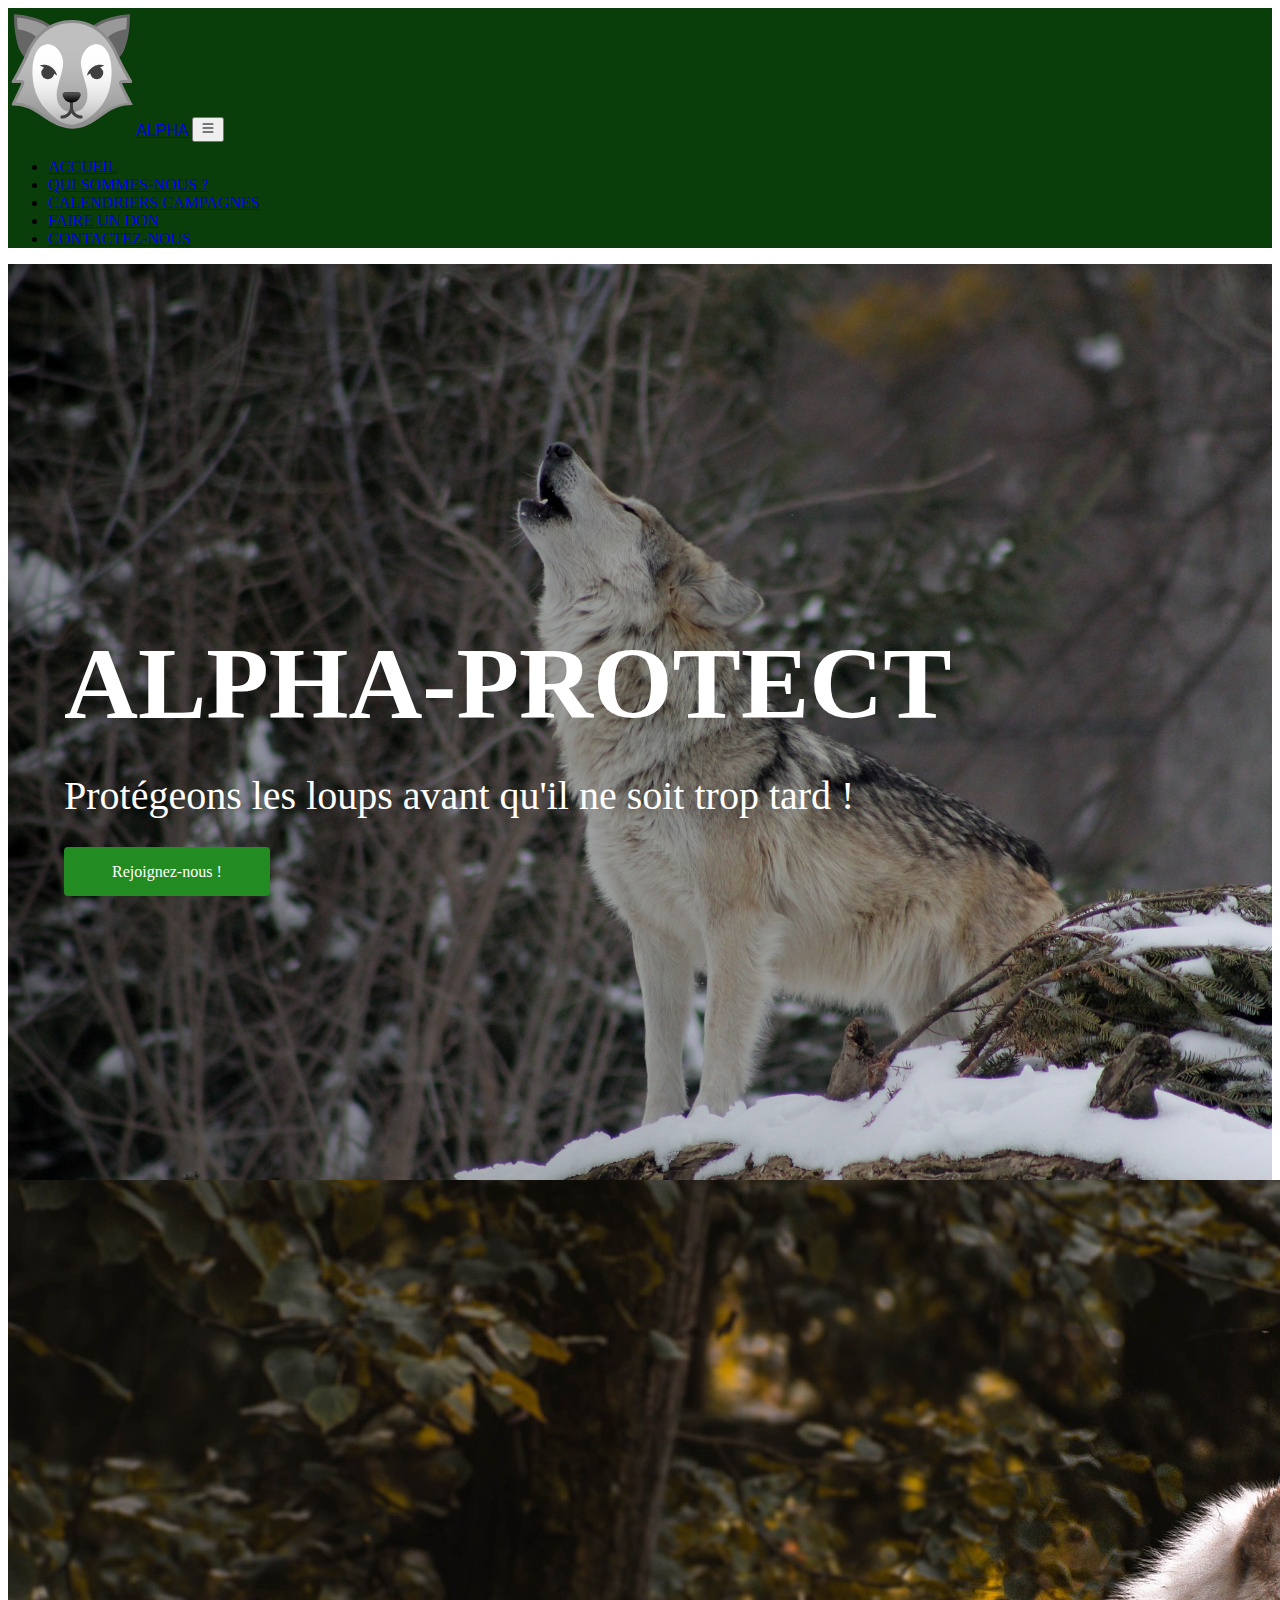
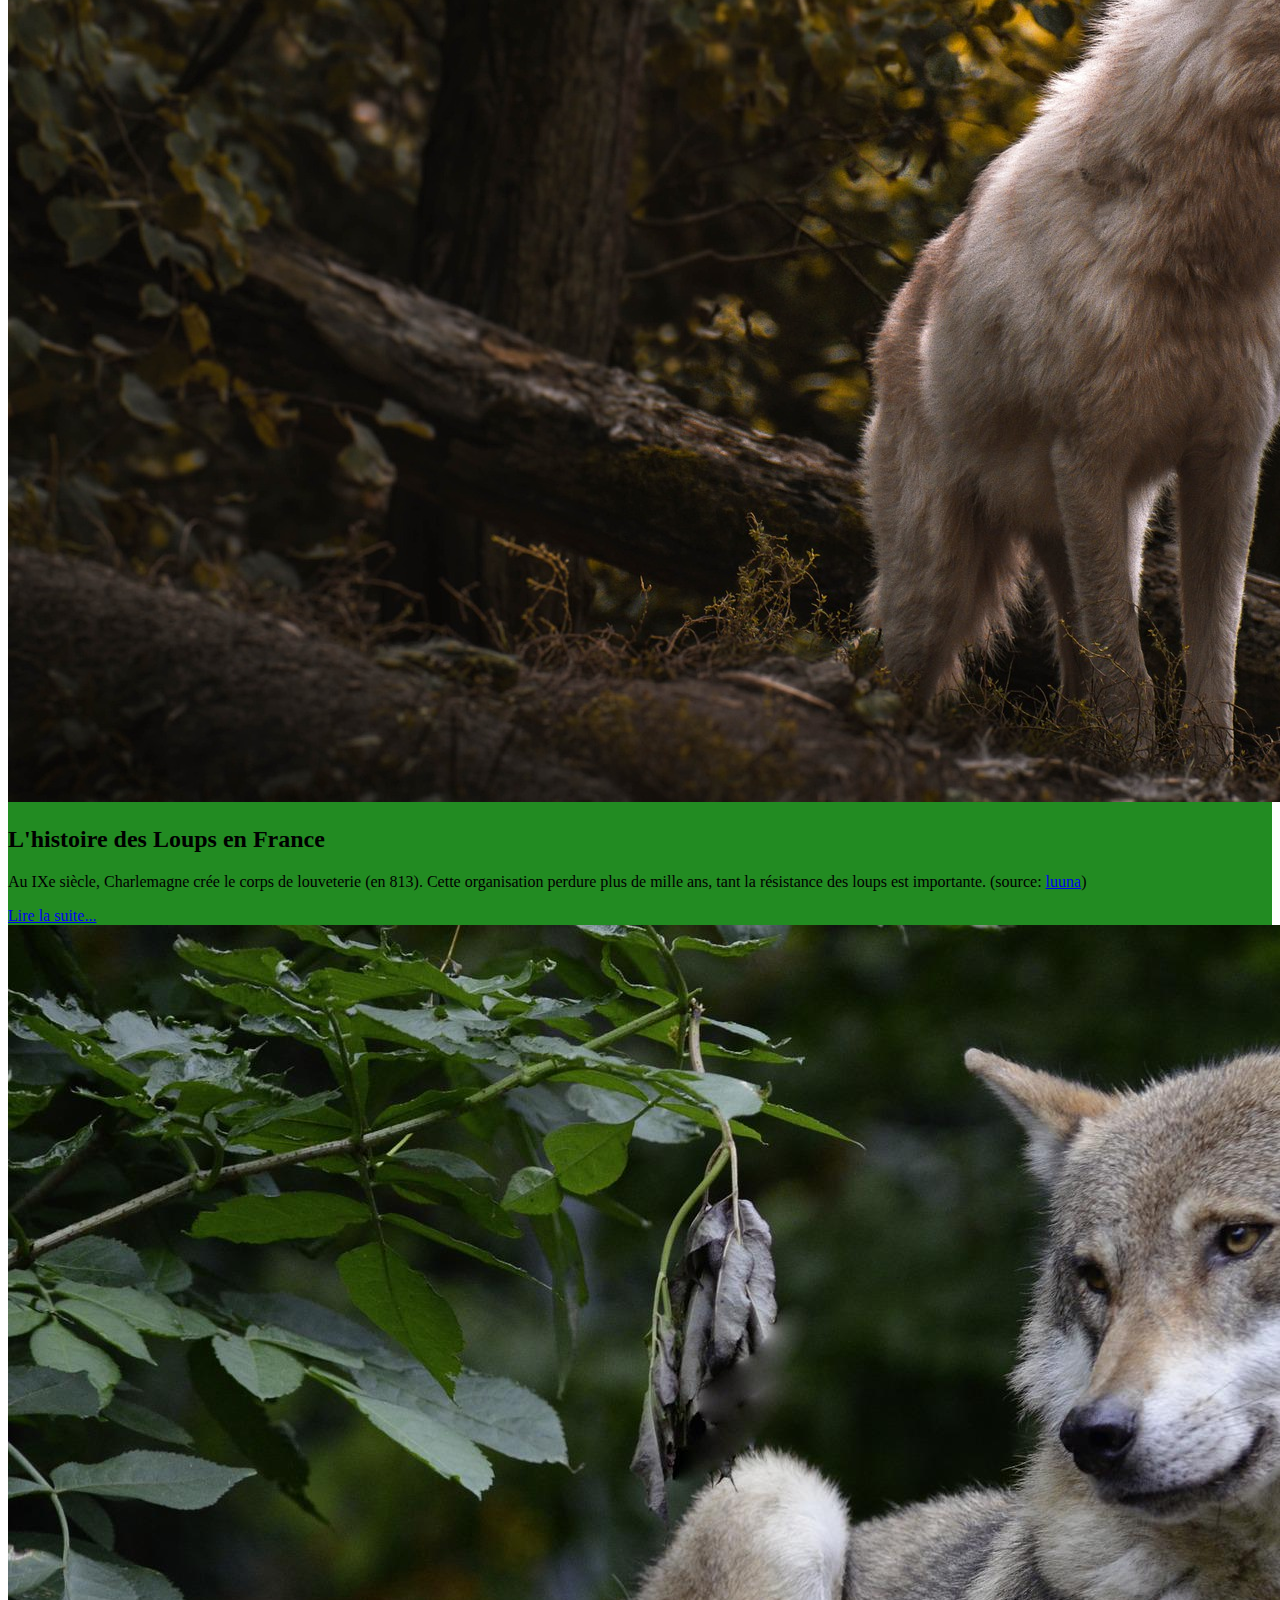
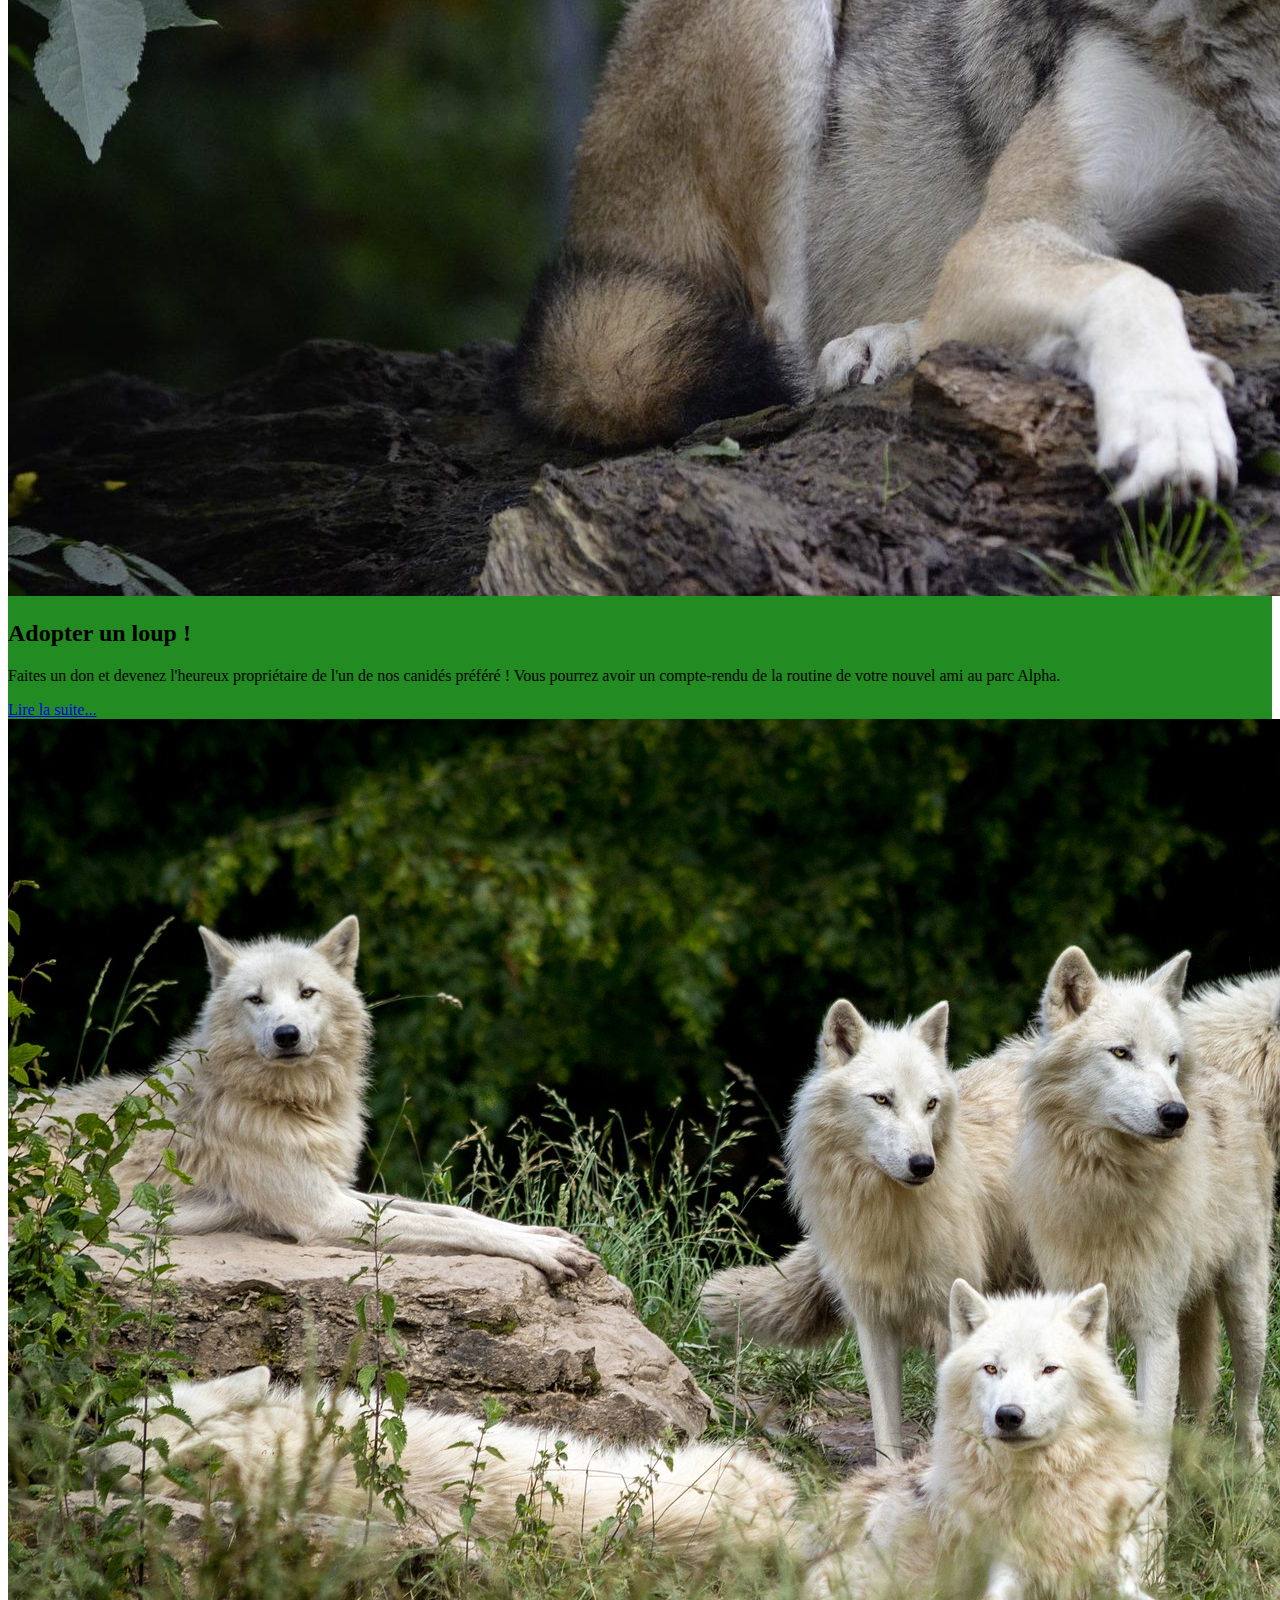
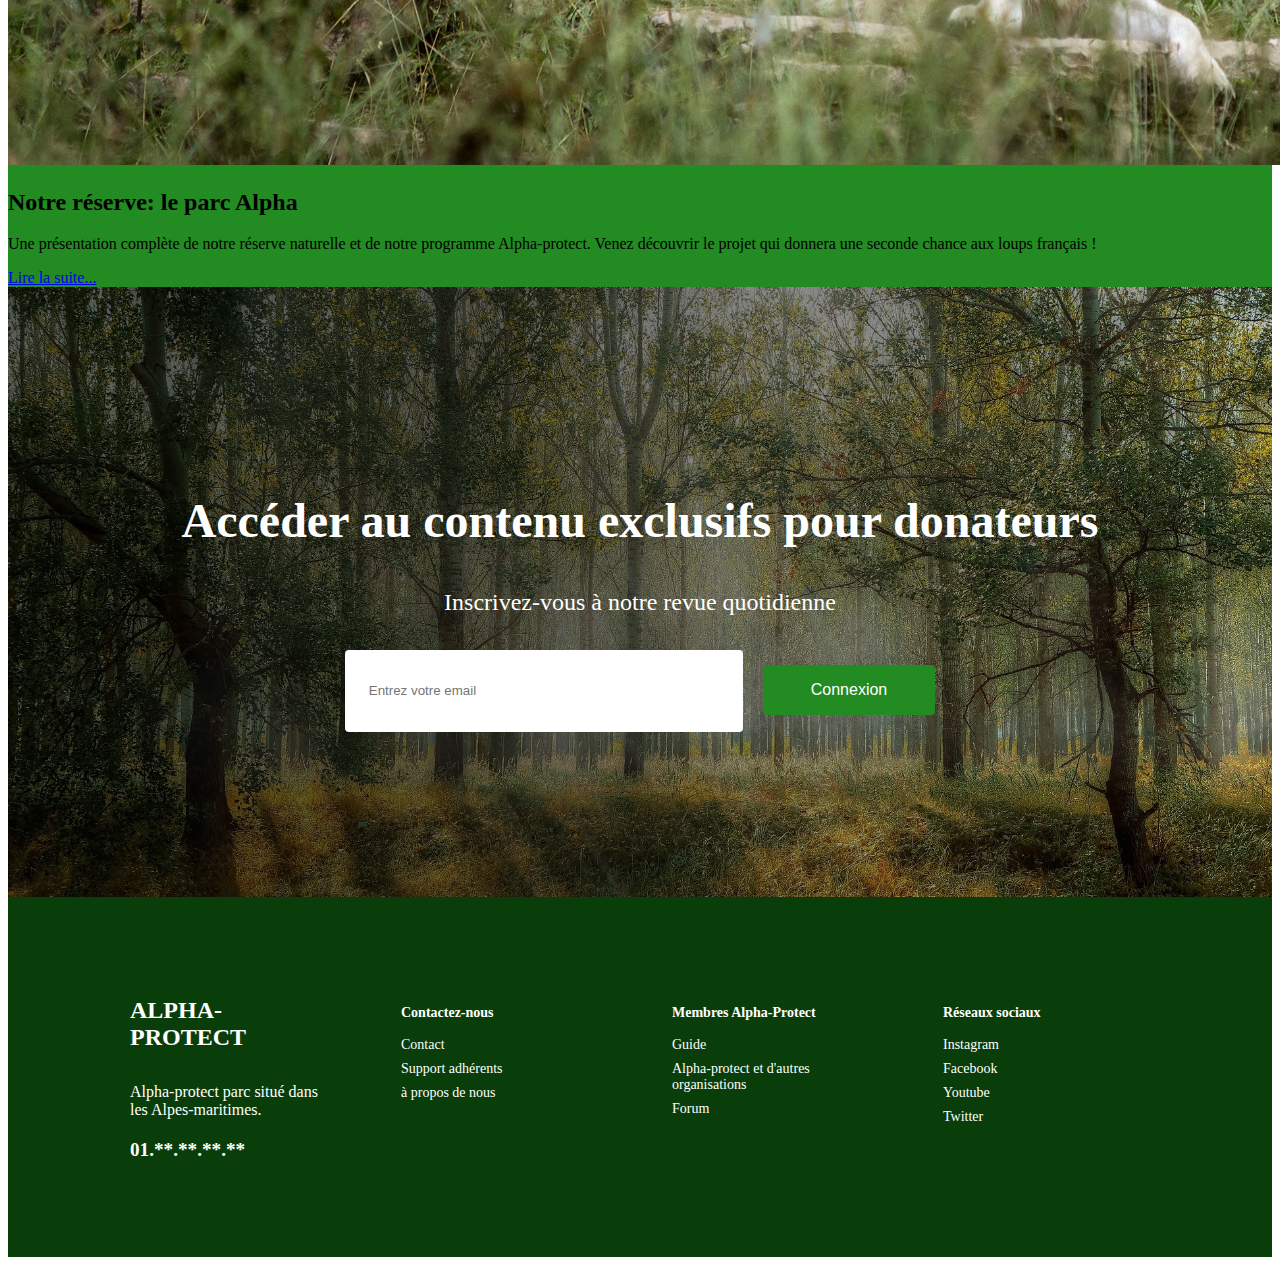
<file: index.html>
<!DOCTYPE html>
<html lang="en">
<head>
    <meta charset="UTF-8">
    <meta name="viewport" content="width=device-width, initial-scale=1.0">
    <meta type="description" content="Un site d'association fictive nommé alpha-protect sur la protection des loup.">
    <title>alpha-Protect</title>
    <link href="https://cdn.jsdelivr.net/npm/bootstrap@5.2.1/dist/css/bootstrap.min.css" rel="stylesheet" integrity="sha384-iYQeCzEYFbKjA/T2uDLTpkwGzCiq6soy8tYaI1GyVh/UjpbCx/TYkiZhlZB6+fzT" crossorigin="anonymous">
    <link href="style.css" rel="stylesheet" type="text/css"/>
</head>
<body>
    <!--Navbar Section-->
      <nav class="navbar navbar-dark navbar-expand-lg" style="background-color: #093d09;">
          <div class="container-fluid">
              <a href="#" class="navbar-brand fw-bold" style="font-family: Arial, Helvetica, sans-serif;"><svg width="128" height="128" style="enable-background:new 0 0 128 128;" xmlns="http://www.w3.org/2000/svg" xmlns:xlink="http://www.w3.org/1999/xlink">
                  <g id="Layer_2">
                    <path d="M38.26,16.81C38.26,16.81,38.26,16.87,38.26,16.81" style="fill:#E59242;"/>
                    <g>
                      <g>
                        <path d="M41.85,54.44c-9.86,0-22.55-1.73-27.07-9.99C7.92,31.94,7.54,13.32,7.59,7.87 c6.54,0.57,31.85,3.58,38.72,16.11c6.78,12.38,7.16,25.71,7.11,29.72C51.38,53.96,46.99,54.44,41.85,54.44z" style="fill:#999999;"/>
                        <path d="M9.09,9.51c3.16,0.33,8.36,1.03,13.92,2.42c7.93,1.99,18.19,5.82,21.98,12.76 c5.99,10.94,6.85,22.71,6.92,27.68c-2.27,0.26-5.91,0.58-10.06,0.58c-18.02,0-23.87-5.77-25.76-9.21 C9.98,32.58,9.15,16.29,9.09,9.51 M6.12,6.25c0,0-1.02,23.66,7.34,38.93c4.88,8.91,18.17,10.77,28.39,10.77 c7.29,0,13.02-0.94,13.02-0.94s1.11-16.48-7.25-31.75S6.12,6.25,6.12,6.25L6.12,6.25z" style="fill:#666666;"/>
                      </g>
                      <path d="M30.4,31.62c4.42,8.27-1.4,19.55-1.4,19.55s-13-2.12-17.43-10.39S9.41,21.23,9.41,21.23 S25.98,23.35,30.4,31.62z" style="fill:#666666;"/>
                      <g>
                        <path d="M86.15,54.44c-5.14,0-9.52-0.48-11.56-0.75c-0.05-4.02,0.34-17.37,7.11-29.72 c6.87-12.54,32.18-15.54,38.72-16.11c0.04,5.45-0.34,24.09-7.19,36.59C108.7,52.71,96,54.44,86.15,54.44 C86.15,54.44,86.15,54.44,86.15,54.44z" style="fill:#999999;"/>
                        <path d="M118.91,9.51c-0.06,6.77-0.88,23.04-7.01,34.22c-1.88,3.44-7.73,9.21-25.76,9.21 c-4.14,0-7.78-0.32-10.06-0.58c0.07-4.97,0.93-16.74,6.92-27.67c3.79-6.92,14-10.74,21.89-12.73 C110.48,10.55,115.73,9.85,118.91,9.51 M121.88,6.25c0,0-33.14,1.73-41.5,17C72.02,38.52,73.13,55,73.13,55s5.73,0.94,13.02,0.94 c10.22,0,23.51-1.85,28.39-10.77C122.9,29.91,121.88,6.25,121.88,6.25L121.88,6.25z" style="fill:#666666;"/>
                      </g>
                      <path d="M97.54,32.57c-4.28,9.02,1.36,21.34,1.36,21.34s12.58-2.32,16.86-11.34s2.09-21.34,2.09-21.34 S101.83,23.55,97.54,32.57z" style="fill:#666666;"/>
                    </g>
                    <g>
                      <linearGradient id="SVGID_1_" gradientUnits="userSpaceOnUse" x1="63.9106" x2="63.9106" y1="119.1221" y2="13.4531">
                        <stop offset="0.0404" style="stop-color:#8F8F8F"/>
                        <stop offset="0.0825" style="stop-color:#949494"/>
                        <stop offset="0.3249" style="stop-color:#ACACAC"/>
                        <stop offset="0.5504" style="stop-color:#BABABA"/>
                        <stop offset="0.7408" style="stop-color:#BFBFBF"/>
                      </linearGradient>
                      <path d="M64.02,119.12c-12.59-0.15-23.82-8.02-32.02-13.76l-1.31-0.92 C22.88,99,14.06,96.07,5.15,95.94c9.83-19.88,9.78-20.85,9.74-21.41c-0.05-0.79-0.71-1.53-1.5-1.53H5.31L10,64.86 c3.38-5.95,6.57-12.38,10.36-20.99c8.51-19.35,24.34-30.42,43.43-30.42l0.61,0.02c18.66,0.23,34.16,11.06,42.53,29.71 c3.8,8.47,6.95,14.68,10.21,20.43l5.4,9.39h-8.5c-0.79,0-1.44,0.74-1.5,1.52c-0.04,0.55-0.09,1.3,10.13,21.36 c-9.05,0.22-17.99,3.28-25.95,8.82c-0.87,0.61-1.77,1.26-2.69,1.92c-7.82,5.57-17.55,12.5-29.63,12.5L64.02,119.12z" style="fill:url(#SVGID_1_);"/>
                      <path d="M63.78,14.99c0.2,0,0.39,0,0.59,0c18.05,0.22,33.06,10.72,41.18,28.81 c3.82,8.5,6.99,15,10.28,20.8l4.13,7.4h-5.93c-1.57,0-2.88,1.1-2.99,2.67c-0.07,1.02-0.12,1.55,9.24,19.96 c-8.53,0.65-16.91,3.68-24.42,8.91c-0.88,0.61-1.78,1.24-2.7,1.89c-7.65,5.44-17.16,12.21-28.76,12.21l-0.37-0.01 c-12.13-0.15-23.14-7.86-31.18-13.49l-1.31-0.92c-7.37-5.14-15.62-8.11-24.02-8.68c8.99-18.23,8.94-18.85,8.87-19.86 C16.27,73.1,14.97,72,13.39,72H7.88l3.42-6.15c3.4-6,6.62-12.6,10.42-21.25C29.99,25.82,45.32,14.99,63.78,14.99 M63.78,11.99 c-21.65,0-37.05,13.71-44.8,31.35c-3.13,7.12-6.45,14.16-10.29,20.92L3.69,73.2C3.26,73.95,3.79,75,4.64,75h8.75 c0.06,1-7.12,15.9-9.61,20.93C3.41,96.68,4,97.49,5,97.49v-0.03c9,0,17.58,3.01,25.06,8.23c8.34,5.81,20.3,14.77,34.06,14.94 c0.14,0,0.21,0,0.35,0c13.99,0,24.67-8.98,33.15-14.88c7.74-5.39,16.77-8.75,26.15-8.75h-0.01c0.62,0,1.02-0.33,0.73-0.89 C122.14,91.5,113.98,76,114.04,75h8.78c1.02,0,1.66-1.24,1.15-2.14l-5.52-9.8c-3.75-6.61-7.03-13.51-10.15-20.46 C100.62,25.5,85.63,12.26,64.41,12C64.2,12,63.99,11.99,63.78,11.99L63.78,11.99z" style="fill:#8E8E8E;"/>
                    </g>
                    <linearGradient id="SVGID_2_" gradientUnits="userSpaceOnUse" x1="64" x2="64" y1="36.2417" y2="116.7119">
                      <stop offset="3.518301e-03" style="stop-color:#FFFFFF"/>
                      <stop offset="0.2881" style="stop-color:#FCFCFC"/>
                      <stop offset="0.4902" style="stop-color:#F3F3F3"/>
                      <stop offset="0.6668" style="stop-color:#E3E3E3"/>
                      <stop offset="0.8278" style="stop-color:#CDCDCD"/>
                      <stop offset="0.9698" style="stop-color:#B3B3B3"/>
                    </linearGradient>
                    <path d="M103.53,61.72c-0.3-8.06-2.3-19.68-9.66-23.9C83.3,31.77,72.8,44.25,72.93,54.92 c0.16,13.96,12.58,30.69,2.93,43.84c-2.77,3.78-6.85,5.51-11.85,5.43c-5,0.08-8.76-1.65-11.54-5.43 c-9.65-13.15,2.51-29.88,2.68-43.84c0.13-10.67-10.43-23.15-20.99-17.09c-7.37,4.22-9.38,15.84-9.69,23.9 c-0.55,14.78,3.92,29.55,13.85,40.12C46.65,110.71,54,116.51,64,116.71c8-0.2,17.68-6,26.02-14.87 C99.95,91.27,104.09,76.5,103.53,61.72z" style="fill:url(#SVGID_2_);"/>
                    <path d="M73.19,107.6c-4.44,0-8.19-3.79-8.19-8.27V92c0-0.83-0.67-1.5-1.5-1.5S62,91.17,62,92v7.33 c0,4.48-3.75,8.27-8.19,8.27c-0.83,0-1.5,0.67-1.5,1.5s0.67,1.5,1.5,1.5c4.14,0,7.76-2.28,9.69-5.66c1.94,3.38,5.55,5.66,9.69,5.66 c0.83,0,1.5-0.67,1.5-1.5S74.02,107.6,73.19,107.6z" style="fill:#404040;"/>
                    <linearGradient id="SVGID_3_" gradientUnits="userSpaceOnUse" x1="63.6875" x2="63.6875" y1="84.3317" y2="94.4261">
                      <stop offset="0.1628" style="stop-color:#4D4D4D"/>
                      <stop offset="0.3672" style="stop-color:#373737"/>
                      <stop offset="0.7836" style="stop-color:#0F0F0F"/>
                      <stop offset="1" style="stop-color:#000000"/>
                    </linearGradient>
                    <path d="M57.47,84c-2.06,0-3.46,1.83-2.73,3.7c1.55,3.97,4.31,6.83,8.76,6.83 c0.07,0,0.13-0.05,0.19-0.05c0.07,0,0.13-0.01,0.19-0.01c4.44,0,7.21-2.79,8.76-6.75c0.73-1.87-0.66-3.71-2.73-3.71H57.47z" style="fill:url(#SVGID_3_);"/>
                    <g>
                      <ellipse cx="39.77" cy="64.92" rx="6.49" ry="6.3" style="fill:#404040;"/>
                      <ellipse cx="88.77" cy="64.92" rx="6.49" ry="6.3" style="fill:#404040;"/>
                      <path d="M31.87,57.37c3.59-1.11,7.64-0.63,10.87,1.28c3.24,1.91,5.61,5.22,6.38,8.9" style="fill:#404040;"/>
                      <path d="M96.13,57.37c-3.59-1.11-7.64-0.63-10.87,1.28c-3.24,1.91-5.61,5.22-6.38,8.9" style="fill:#404040;"/>
                    </g>
                  </g>
                  <g id="Layer_1" style="display:none;">
                    <g style="display:inline;">
                      <g style="opacity:0.6;">
                        <circle cx="64" cy="64" r="28" style="opacity:0.61;fill:none;stroke:#000000;stroke-width:0.2625;stroke-miterlimit:10;"/>
                        <line style="opacity:0.61;fill:none;stroke:#000000;stroke-width:0.25;stroke-miterlimit:10;" x1="84" x2="84" y1="0" y2="128"/>
                        <line style="opacity:0.61;fill:none;stroke:#000000;stroke-width:0.25;stroke-miterlimit:10;" x1="44" x2="44" y1="0" y2="128"/>
                        <line style="opacity:0.61;fill:none;stroke:#000000;stroke-width:0.25;stroke-miterlimit:10;" x1="64" x2="64" y1="0" y2="128"/>
                        <line style="opacity:0.61;fill:none;stroke:#000000;stroke-width:0.25;stroke-miterlimit:10;" x1="128" x2="0" y1="64" y2="64"/>
                        <line style="opacity:0.61;fill:none;stroke:#000000;stroke-width:0.25;stroke-miterlimit:10;" x1="128" x2="0" y1="44" y2="44"/>
                        <line style="opacity:0.61;fill:none;stroke:#000000;stroke-width:0.25;stroke-miterlimit:10;" x1="128" x2="0" y1="83.75" y2="83.75"/>
                        <line style="opacity:0.61;fill:none;stroke:#000000;stroke-width:0.25;stroke-miterlimit:10;" x1="128" x2="0" y1="128" y2="0"/>
                        <line style="opacity:0.61;fill:none;stroke:#000000;stroke-width:0.25;stroke-miterlimit:10;" x1="0" x2="128" y1="128" y2="0"/>
                        <g style="opacity:0.61;">
                          <path d="M64,4.26c32.94,0,59.74,26.8,59.74,59.74S96.94,123.74,64,123.74S4.26,96.94,4.26,64S31.06,4.26,64,4.26 M64,4 C30.86,4,4,30.86,4,64s26.86,60,60,60s60-26.86,60-60S97.14,4,64,4L64,4z"/>
                        </g>
                        <path d="M107.97,115.97H20.03 c-4.42,0-8.03-3.61-8.03-8.03V20.03c0-4.42,3.61-8.03,8.03-8.03h87.94c4.42,0,8.03,3.61,8.03,8.03v87.91 C116,112.36,112.39,115.97,107.97,115.97z" style="opacity:0.61;fill:none;stroke:#000000;stroke-width:0.2578;stroke-miterlimit:10;"/>
                        <path d="M100,124H28c-4.4,0-8-3.6-8-8 V12c0-4.4,3.6-8,8-8h72c4.4,0,8,3.6,8,8v104C108,120.4,104.4,124,100,124z" style="opacity:0.61;fill:none;stroke:#000000;stroke-width:0.2628;stroke-miterlimit:10;"/>
                        <path d="M113.77,108H14.23 C8.6,108,4,103.4,4,97.77V30.28c0-5.63,4.6-10.23,10.23-10.23h99.54c5.63,0,10.23,4.6,10.23,10.23v67.48 C124,103.4,119.4,108,113.77,108z" style="opacity:0.61;fill:none;stroke:#000000;stroke-width:0.2627;stroke-miterlimit:10;"/>
                      </g>
                      <g>
                        <g style="opacity:0.2;">
                          <defs>
                            <rect id="SVGID_24_" height="128" style="opacity:0.2;" width="128" x="0" y="0"/>
                          </defs>
                          <clipPath id="SVGID_4_">
                            <use style="overflow:visible;" xlink:href="#SVGID_24_"/>
                          </clipPath>
                          <g style="clip-path:url(#SVGID_4_);">
                            <g>
                              <line style="fill:none;stroke:#000000;stroke-width:0.25;stroke-miterlimit:10;" x1="-28" x2="-28" y1="160" y2="-32"/>
                              <line style="fill:none;stroke:#000000;stroke-width:0.25;stroke-miterlimit:10;" x1="-24" x2="-24" y1="160" y2="-32"/>
                              <line style="fill:none;stroke:#000000;stroke-width:0.25;stroke-miterlimit:10;" x1="-20" x2="-20" y1="160" y2="-32"/>
                              <line style="fill:none;stroke:#000000;stroke-width:0.25;stroke-miterlimit:10;" x1="-16" x2="-16" y1="160" y2="-32"/>
                              <line style="fill:none;stroke:#000000;stroke-width:0.25;stroke-miterlimit:10;" x1="-12" x2="-12" y1="160" y2="-32"/>
                              <line style="fill:none;stroke:#000000;stroke-width:0.25;stroke-miterlimit:10;" x1="-8" x2="-8" y1="160" y2="-32"/>
                              <line style="fill:none;stroke:#000000;stroke-width:0.25;stroke-miterlimit:10;" x1="-4" x2="-4" y1="160" y2="-32"/>
                              <line style="fill:none;stroke:#000000;stroke-width:0.25;stroke-miterlimit:10;" x1="0" x2="0" y1="160" y2="-32"/>
                              <line style="fill:none;stroke:#000000;stroke-width:0.25;stroke-miterlimit:10;" x1="4" x2="4" y1="160" y2="-32"/>
                              <line style="fill:none;stroke:#000000;stroke-width:0.25;stroke-miterlimit:10;" x1="8" x2="8" y1="160" y2="-32"/>
                              <line style="fill:none;stroke:#000000;stroke-width:0.25;stroke-miterlimit:10;" x1="12" x2="12" y1="160" y2="-32"/>
                              <line style="fill:none;stroke:#000000;stroke-width:0.25;stroke-miterlimit:10;" x1="16" x2="16" y1="160" y2="-32"/>
                              <line style="fill:none;stroke:#000000;stroke-width:0.25;stroke-miterlimit:10;" x1="20" x2="20" y1="160" y2="-32"/>
                              <line style="fill:none;stroke:#000000;stroke-width:0.25;stroke-miterlimit:10;" x1="24" x2="24" y1="160" y2="-32"/>
                              <line style="fill:none;stroke:#000000;stroke-width:0.25;stroke-miterlimit:10;" x1="28" x2="28" y1="160" y2="-32"/>
                              <line style="fill:none;stroke:#000000;stroke-width:0.25;stroke-miterlimit:10;" x1="32" x2="32" y1="160" y2="-32"/>
                              <line style="fill:none;stroke:#000000;stroke-width:0.25;stroke-miterlimit:10;" x1="36" x2="36" y1="160" y2="-32"/>
                              <line style="fill:none;stroke:#000000;stroke-width:0.25;stroke-miterlimit:10;" x1="40" x2="40" y1="160" y2="-32"/>
                              <line style="fill:none;stroke:#000000;stroke-width:0.25;stroke-miterlimit:10;" x1="44" x2="44" y1="160" y2="-32"/>
                              <line style="fill:none;stroke:#000000;stroke-width:0.25;stroke-miterlimit:10;" x1="48" x2="48" y1="160" y2="-32"/>
                              <line style="fill:none;stroke:#000000;stroke-width:0.25;stroke-miterlimit:10;" x1="52" x2="52" y1="160" y2="-32"/>
                              <line style="fill:none;stroke:#000000;stroke-width:0.25;stroke-miterlimit:10;" x1="56" x2="56" y1="160" y2="-32"/>
                              <line style="fill:none;stroke:#000000;stroke-width:0.25;stroke-miterlimit:10;" x1="60" x2="60" y1="160" y2="-32"/>
                              <line style="fill:none;stroke:#000000;stroke-width:0.25;stroke-miterlimit:10;" x1="64" x2="64" y1="160" y2="-32"/>
                              <line style="fill:none;stroke:#000000;stroke-width:0.25;stroke-miterlimit:10;" x1="68" x2="68" y1="160" y2="-32"/>
                              <line style="fill:none;stroke:#000000;stroke-width:0.25;stroke-miterlimit:10;" x1="72" x2="72" y1="160" y2="-32"/>
                              <line style="fill:none;stroke:#000000;stroke-width:0.25;stroke-miterlimit:10;" x1="76" x2="76" y1="160" y2="-32"/>
                              <line style="fill:none;stroke:#000000;stroke-width:0.25;stroke-miterlimit:10;" x1="80" x2="80" y1="160" y2="-32"/>
                              <line style="fill:none;stroke:#000000;stroke-width:0.25;stroke-miterlimit:10;" x1="84" x2="84" y1="160" y2="-32"/>
                              <line style="fill:none;stroke:#000000;stroke-width:0.25;stroke-miterlimit:10;" x1="88" x2="88" y1="160" y2="-32"/>
                              <line style="fill:none;stroke:#000000;stroke-width:0.25;stroke-miterlimit:10;" x1="92" x2="92" y1="160" y2="-32"/>
                              <line style="fill:none;stroke:#000000;stroke-width:0.25;stroke-miterlimit:10;" x1="96" x2="96" y1="160" y2="-32"/>
                              <line style="fill:none;stroke:#000000;stroke-width:0.25;stroke-miterlimit:10;" x1="100" x2="100" y1="160" y2="-32"/>
                              <line style="fill:none;stroke:#000000;stroke-width:0.25;stroke-miterlimit:10;" x1="104" x2="104" y1="160" y2="-32"/>
                              <line style="fill:none;stroke:#000000;stroke-width:0.25;stroke-miterlimit:10;" x1="108" x2="108" y1="160" y2="-32"/>
                              <line style="fill:none;stroke:#000000;stroke-width:0.25;stroke-miterlimit:10;" x1="112" x2="112" y1="160" y2="-32"/>
                              <line style="fill:none;stroke:#000000;stroke-width:0.25;stroke-miterlimit:10;" x1="116" x2="116" y1="160" y2="-32"/>
                              <line style="fill:none;stroke:#000000;stroke-width:0.25;stroke-miterlimit:10;" x1="120" x2="120" y1="160" y2="-32"/>
                              <line style="fill:none;stroke:#000000;stroke-width:0.25;stroke-miterlimit:10;" x1="124" x2="124" y1="160" y2="-32"/>
                              <line style="fill:none;stroke:#000000;stroke-width:0.25;stroke-miterlimit:10;" x1="128" x2="128" y1="160" y2="-32"/>
                              <line style="fill:none;stroke:#000000;stroke-width:0.25;stroke-miterlimit:10;" x1="132" x2="132" y1="160" y2="-32"/>
                              <line style="fill:none;stroke:#000000;stroke-width:0.25;stroke-miterlimit:10;" x1="136" x2="136" y1="160" y2="-32"/>
                              <line style="fill:none;stroke:#000000;stroke-width:0.25;stroke-miterlimit:10;" x1="137" x2="137" y1="166.05" y2="-25.95"/>
                              <line style="fill:none;stroke:#000000;stroke-width:0.25;stroke-miterlimit:10;" x1="144" x2="144" y1="160" y2="-32"/>
                              <line style="fill:none;stroke:#000000;stroke-width:0.25;stroke-miterlimit:10;" x1="148" x2="148" y1="160" y2="-32"/>
                              <line style="fill:none;stroke:#000000;stroke-width:0.25;stroke-miterlimit:10;" x1="152" x2="152" y1="160" y2="-32"/>
                              <line style="fill:none;stroke:#000000;stroke-width:0.25;stroke-miterlimit:10;" x1="156" x2="156" y1="160" y2="-32"/>
                            </g>
                            <g>
                              <line style="fill:none;stroke:#000000;stroke-width:0.25;stroke-miterlimit:10;" x1="-32" x2="160" y1="-28" y2="-28"/>
                              <line style="fill:none;stroke:#000000;stroke-width:0.25;stroke-miterlimit:10;" x1="-32" x2="160" y1="-24" y2="-24"/>
                              <line style="fill:none;stroke:#000000;stroke-width:0.25;stroke-miterlimit:10;" x1="-32" x2="160" y1="-20" y2="-20"/>
                              <line style="fill:none;stroke:#000000;stroke-width:0.25;stroke-miterlimit:10;" x1="-32" x2="160" y1="-16" y2="-16"/>
                              <line style="fill:none;stroke:#000000;stroke-width:0.25;stroke-miterlimit:10;" x1="-32" x2="160" y1="-12" y2="-12"/>
                              <line style="fill:none;stroke:#000000;stroke-width:0.25;stroke-miterlimit:10;" x1="-32" x2="160" y1="-8" y2="-8"/>
                              <line style="fill:none;stroke:#000000;stroke-width:0.25;stroke-miterlimit:10;" x1="-32" x2="160" y1="-4" y2="-4"/>
                              <line style="fill:none;stroke:#000000;stroke-width:0.25;stroke-miterlimit:10;" x1="-32" x2="160" y1="0" y2="0"/>
                              <line style="fill:none;stroke:#000000;stroke-width:0.25;stroke-miterlimit:10;" x1="-32" x2="160" y1="4" y2="4"/>
                              <line style="fill:none;stroke:#000000;stroke-width:0.25;stroke-miterlimit:10;" x1="-32" x2="160" y1="8" y2="8"/>
                              <line style="fill:none;stroke:#000000;stroke-width:0.25;stroke-miterlimit:10;" x1="-32" x2="160" y1="12" y2="12"/>
                              <line style="fill:none;stroke:#000000;stroke-width:0.25;stroke-miterlimit:10;" x1="-32" x2="160" y1="16" y2="16"/>
                              <line style="fill:none;stroke:#000000;stroke-width:0.25;stroke-miterlimit:10;" x1="-32" x2="160" y1="20" y2="20"/>
                              <line style="fill:none;stroke:#000000;stroke-width:0.25;stroke-miterlimit:10;" x1="-32" x2="160" y1="24" y2="24"/>
                              <line style="fill:none;stroke:#000000;stroke-width:0.25;stroke-miterlimit:10;" x1="-32" x2="160" y1="28" y2="28"/>
                              <line style="fill:none;stroke:#000000;stroke-width:0.25;stroke-miterlimit:10;" x1="-32" x2="160" y1="32" y2="32"/>
                              <line style="fill:none;stroke:#000000;stroke-width:0.25;stroke-miterlimit:10;" x1="-32" x2="160" y1="36" y2="36"/>
                              <line style="fill:none;stroke:#000000;stroke-width:0.25;stroke-miterlimit:10;" x1="-32" x2="160" y1="40" y2="40"/>
                              <line style="fill:none;stroke:#000000;stroke-width:0.25;stroke-miterlimit:10;" x1="-32" x2="160" y1="44" y2="44"/>
                              <line style="fill:none;stroke:#000000;stroke-width:0.25;stroke-miterlimit:10;" x1="-32" x2="160" y1="48" y2="48"/>
                              <line style="fill:none;stroke:#000000;stroke-width:0.25;stroke-miterlimit:10;" x1="-32" x2="160" y1="52" y2="52"/>
                              <line style="fill:none;stroke:#000000;stroke-width:0.25;stroke-miterlimit:10;" x1="-32" x2="160" y1="56" y2="56"/>
                              <line style="fill:none;stroke:#000000;stroke-width:0.25;stroke-miterlimit:10;" x1="-32" x2="160" y1="60" y2="60"/>
                              <line style="fill:none;stroke:#000000;stroke-width:0.25;stroke-miterlimit:10;" x1="-32" x2="160" y1="64" y2="64"/>
                              <line style="fill:none;stroke:#000000;stroke-width:0.25;stroke-miterlimit:10;" x1="-32" x2="160" y1="68" y2="68"/>
                              <line style="fill:none;stroke:#000000;stroke-width:0.25;stroke-miterlimit:10;" x1="-32" x2="160" y1="72" y2="72"/>
                              <line style="fill:none;stroke:#000000;stroke-width:0.25;stroke-miterlimit:10;" x1="-32" x2="160" y1="76" y2="76"/>
                              <line style="fill:none;stroke:#000000;stroke-width:0.25;stroke-miterlimit:10;" x1="-32" x2="160" y1="80" y2="80"/>
                              <line style="fill:none;stroke:#000000;stroke-width:0.25;stroke-miterlimit:10;" x1="-32" x2="160" y1="84" y2="84"/>
                              <line style="fill:none;stroke:#000000;stroke-width:0.25;stroke-miterlimit:10;" x1="-32" x2="160" y1="88" y2="88"/>
                              <line style="fill:none;stroke:#000000;stroke-width:0.25;stroke-miterlimit:10;" x1="-32" x2="160" y1="92" y2="92"/>
                              <line style="fill:none;stroke:#000000;stroke-width:0.25;stroke-miterlimit:10;" x1="-32" x2="160" y1="96" y2="96"/>
                              <line style="fill:none;stroke:#000000;stroke-width:0.25;stroke-miterlimit:10;" x1="-32" x2="160" y1="100" y2="100"/>
                              <line style="fill:none;stroke:#000000;stroke-width:0.25;stroke-miterlimit:10;" x1="-32" x2="160" y1="104" y2="104"/>
                              <line style="fill:none;stroke:#000000;stroke-width:0.25;stroke-miterlimit:10;" x1="-32" x2="160" y1="108" y2="108"/>
                              <line style="fill:none;stroke:#000000;stroke-width:0.25;stroke-miterlimit:10;" x1="-32" x2="160" y1="112" y2="112"/>
                              <line style="fill:none;stroke:#000000;stroke-width:0.25;stroke-miterlimit:10;" x1="-32" x2="160" y1="116" y2="116"/>
                              <line style="fill:none;stroke:#000000;stroke-width:0.25;stroke-miterlimit:10;" x1="-32" x2="160" y1="120" y2="120"/>
                              <line style="fill:none;stroke:#000000;stroke-width:0.25;stroke-miterlimit:10;" x1="-32" x2="160" y1="124" y2="124"/>
                              <line style="fill:none;stroke:#000000;stroke-width:0.25;stroke-miterlimit:10;" x1="-32" x2="160" y1="128" y2="128"/>
                              <line style="fill:none;stroke:#000000;stroke-width:0.25;stroke-miterlimit:10;" x1="-32" x2="160" y1="132" y2="132"/>
                              <line style="fill:none;stroke:#000000;stroke-width:0.25;stroke-miterlimit:10;" x1="-32" x2="160" y1="136" y2="136"/>
                              <line style="fill:none;stroke:#000000;stroke-width:0.25;stroke-miterlimit:10;" x1="-32" x2="160" y1="140" y2="140"/>
                              <line style="fill:none;stroke:#000000;stroke-width:0.25;stroke-miterlimit:10;" x1="-32" x2="160" y1="144" y2="144"/>
                              <line style="fill:none;stroke:#000000;stroke-width:0.25;stroke-miterlimit:10;" x1="-32" x2="160" y1="148" y2="148"/>
                              <line style="fill:none;stroke:#000000;stroke-width:0.25;stroke-miterlimit:10;" x1="-32" x2="160" y1="152" y2="152"/>
                              <line style="fill:none;stroke:#000000;stroke-width:0.25;stroke-miterlimit:10;" x1="-32" x2="160" y1="156" y2="156"/>
                            </g>
                            <path d="M159.75-31.75v191.5h-191.5v-191.5H159.75 M160-32H-32v192h192V-32L160-32z"/>
                          </g>
                        </g>
                        <g>
                          <rect height="128" style="opacity:0.3;fill:#F44336;" width="4" x="0" y="0"/>
                          <rect height="128" style="opacity:0.3;fill:#F44336;" width="4" x="124" y="0"/>
                          <rect height="120" style="opacity:0.3;fill:#F44336;" transform="matrix(-1.836970e-16 1 -1 -1.836970e-16 66 -62)" width="4" x="62" y="-58"/>
                          <rect height="120" style="opacity:0.3;fill:#F44336;" transform="matrix(-1.836970e-16 1 -1 -1.836970e-16 190 62)" width="4" x="62" y="66"/>
                        </g>
                      </g>
                    </g>
                  </g>
                </svg>ALPHA</a>
              <button
                  type="button"
                  class="navbar-toggler"
                  data-bs-toggle="collapse"
                  data-bs-target="#navbarNavDropdown"
                  aria-controls="navbarNavDropdown"
                  aria-expanded="false"
                  aria-label="Toggle navigation"
              >
                  <svg xmlns="http://www.w3.org/2000/svg" width="16" height="16" fill="currentColor" class="bi bi-list" viewBox="0 0 16 16">
                      <path fill-rule="evenodd" d="M2.5 12a.5.5 0 0 1 .5-.5h10a.5.5 0 0 1 0 1H3a.5.5 0 0 1-.5-.5zm0-4a.5.5 0 0 1 .5-.5h10a.5.5 0 0 1 0 1H3a.5.5 0 0 1-.5-.5zm0-4a.5.5 0 0 1 .5-.5h10a.5.5 0 0 1 0 1H3a.5.5 0 0 1-.5-.5z"/>
                  </svg>
              </button>
              <div class="collapse navbar-collapse" id="navbarNavDropdown">
                  <ul class="navbar-nav">
                      <li class="nav-item">
                          <a href="#" class="nav-link active">ACCUEIL</a>
                      </li>
                      <li class="nav-item">
                          <a href="#" class="nav-link">QUI SOMMES-NOUS ?</a>
                      </li>
                      <li class="nav-item">
                          <a href="index2.html" class="nav-link">CALENDRIERS CAMPAGNES</a>
                      </li>
                      <li class="nav-item">
                          <a href="#" class="nav-link">FAIRE UN DON</a>
                      </li>
                      <li class="nav-item">
                          <a href="#" class="nav-link">CONTACTEZ-NOUS</a>
                      </li>
                  </ul>
              </div>
           </div>
      </nav>
        <!--Hero Section-->
      <main style="background-color: #228B22;">
        <div class="hero">
          <div class="hero__content">
            <h1 class="animate-hero">ALPHA-PROTECT</h1>
            <p class="animate-hero">Protégeons les loups avant qu'il ne soit trop tard !</p>
            <a href="#" class="button animate-hero">Rejoignez-nous !</a>
          </div>
        </div>
        <!--Cards Section-->
        <section class="container">
          <div class="row row-cols-1 row-cols-sm-2 row-cols-lg-3">
            <article class="col p-3">
              <div class="card">
                <img src="./image/wolf-card1.jpg" class="card-img-top rounded-3" alt="Image par Pavel Karasek de Pixabay : wolf"/>
                <div class="card-body">
                  <h2 class="card-title">L'histoire des Loups en France</h2>
                  <p class="card-text">Au IXe siècle, Charlemagne crée le corps de louveterie (en 813). Cette organisation perdure plus de mille ans, tant la résistance des loups est importante. (source: <a href="http://luunalalouveenliberte.over-blog.com/article-1049564.html">luuna</a>)</p>
                  <a href="#" class="btn btn-success">Lire la suite...</a>
                </div>
              </div>
            </article>
            <article class="col p-3">
              <div class="card">
                <img src="./image/wolf-card2.jpg" class="card-img-top rounded-3" alt="Image par Andrea Bohl de Pixabay : wolf"/>
                <div class="card-body">
                  <h2 class="card-title">Adopter un loup !</h2>
                  <p class="card-text">Faites un don et devenez l'heureux propriétaire de l'un de nos canidés préféré ! Vous pourrez avoir un compte-rendu de la routine de votre nouvel ami au parc Alpha.</p>
                  <a href="#" class="btn btn-success">Lire la suite...</a>
                </div>
              </div>
            </article>
            <article class="col p-3">
              <div class="card">
                <img src="./image/wolf-card3.jpg" class="card-img-top rounded-3" alt="Image par Vincent Boulanger de Pixabay : wolf"/>
                <div class="card-body">
                  <h2 class="card-title">Notre réserve: le parc Alpha</h2>
                  <p class="card-text">Une présentation complète de notre réserve naturelle et de notre programme Alpha-protect. Venez découvrir le projet qui donnera une seconde chance aux loups français !</p>
                  <a href="#" class="btn btn-success">Lire la suite...</a>
                </div>
              </div>
            </article>
          </div>
          <!--Email Section-->
          <div class="email">
            <div class="email__content">
              <h2 class="animate-email">Accéder au contenu exclusifs pour donateurs</h2>
              <p class="animate-email">Inscrivez-vous à notre revue quotidienne</p>
              <form action="#" class="animate-email">
                <div class="form__wrap">
                  <label for="email">
                    <input type="email" placeholder="Entrez votre email" id="email">
                  </label>
                  <button class="button" type="submit">Connexion</button>
                </div>
              </form>
            </div>
          </div>
        </section>
      </main>
      <!--Footer Section-->
      <footer class="footer">
        <div class="footer__wrapper">
          <div class="footer__desc">
            <h2>ALPHA-PROTECT</h2>
            <p>Alpha-protect parc situé dans les Alpes-maritimes.</p>
            <p id="phone">01.**.**.**.**</p>
          </div>
          <div class="footer__links">
            <h2 class="footer__title">Contactez-nous</h2>
            <a href="#" class="footer__link">Contact</a>
            <a href="#" class="footer__link">Support adhérents</a>
            <a href="#" class="footer__link">à propos de nous</a>
          </div>
        </div>
        <div class="footer__wrapper">
          <div class="footer__links">
            <h2 class="footer__title">Membres Alpha-Protect</h2>
            <a href="#" class="footer__link">Guide</a>
            <a href="#" class="footer__link">Alpha-protect et d'autres organisations</a>
            <a href="#" class="footer__link">Forum</a>
          </div>
          <div class="footer__links">
            <h2 class="footer__title">Réseaux sociaux</h2>
            <a href="#" class="footer__link">Instagram</a>
            <a href="#" class="footer__link">Facebook</a>
            <a href="#" class="footer__link">Youtube</a>
            <a href="#" class="footer__link">Twitter</a>
          </div>
        </div>
      </footer>
    <script src="https://cdn.jsdelivr.net/npm/bootstrap@5.2.1/dist/js/bootstrap.bundle.min.js" integrity="sha384-u1OknCvxWvY5kfmNBILK2hRnQC3Pr17a+RTT6rIHI7NnikvbZlHgTPOOmMi466C8" crossorigin="anonymous"></script>
</body>
</html>
</file>
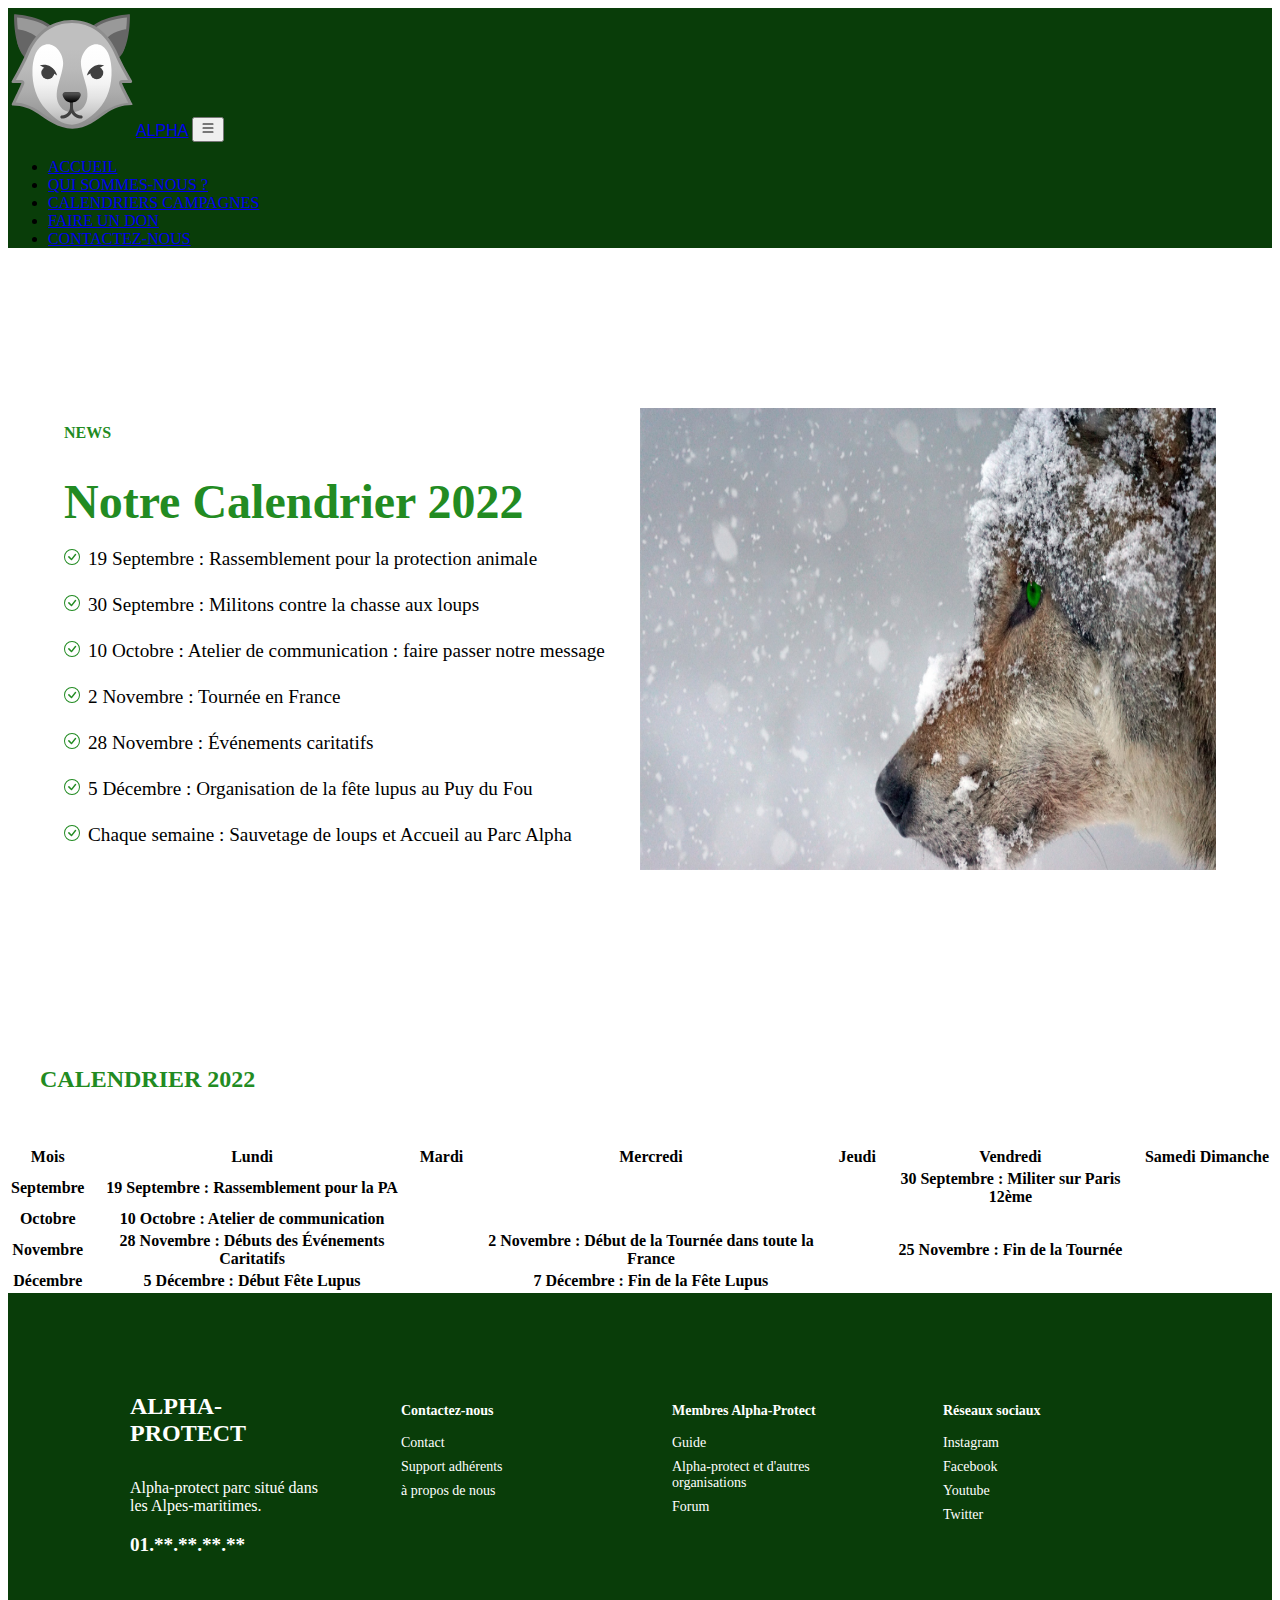
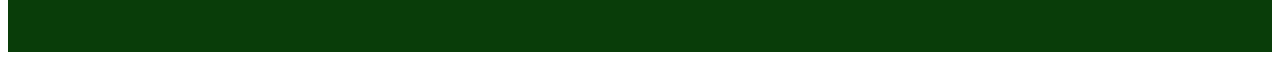
<file: index2.html>
<!DOCTYPE html>
<html lang="en">
<head>
    <meta charset="UTF-8">
    <meta name="viewport" content="width=device-width, initial-scale=1.0">
    <meta type="description" content="Calendrier du site d'association fictive alpha-protect">
    <title>alpha-protect-calendriers-campagnes</title>
    <link href="https://cdn.jsdelivr.net/npm/bootstrap@5.2.1/dist/css/bootstrap.min.css" rel="stylesheet" integrity="sha384-iYQeCzEYFbKjA/T2uDLTpkwGzCiq6soy8tYaI1GyVh/UjpbCx/TYkiZhlZB6+fzT" crossorigin="anonymous">
    <link href="style.css" rel="stylesheet" type="text/css"/>
</head>
<body>
    <!--Navbar Section-->
    <nav class="navbar navbar-dark navbar-expand-lg" style="background-color: #093d09;">
        <div class="container-fluid">
            <a href="#" class="navbar-brand fw-bold" style="font-family: Arial, Helvetica, sans-serif;"><svg width="128" height="128" style="enable-background:new 0 0 128 128;" xmlns="http://www.w3.org/2000/svg" xmlns:xlink="http://www.w3.org/1999/xlink">
                <g id="Layer_2">
                  <path d="M38.26,16.81C38.26,16.81,38.26,16.87,38.26,16.81" style="fill:#E59242;"/>
                  <g>
                    <g>
                      <path d="M41.85,54.44c-9.86,0-22.55-1.73-27.07-9.99C7.92,31.94,7.54,13.32,7.59,7.87 c6.54,0.57,31.85,3.58,38.72,16.11c6.78,12.38,7.16,25.71,7.11,29.72C51.38,53.96,46.99,54.44,41.85,54.44z" style="fill:#999999;"/>
                      <path d="M9.09,9.51c3.16,0.33,8.36,1.03,13.92,2.42c7.93,1.99,18.19,5.82,21.98,12.76 c5.99,10.94,6.85,22.71,6.92,27.68c-2.27,0.26-5.91,0.58-10.06,0.58c-18.02,0-23.87-5.77-25.76-9.21 C9.98,32.58,9.15,16.29,9.09,9.51 M6.12,6.25c0,0-1.02,23.66,7.34,38.93c4.88,8.91,18.17,10.77,28.39,10.77 c7.29,0,13.02-0.94,13.02-0.94s1.11-16.48-7.25-31.75S6.12,6.25,6.12,6.25L6.12,6.25z" style="fill:#666666;"/>
                    </g>
                    <path d="M30.4,31.62c4.42,8.27-1.4,19.55-1.4,19.55s-13-2.12-17.43-10.39S9.41,21.23,9.41,21.23 S25.98,23.35,30.4,31.62z" style="fill:#666666;"/>
                    <g>
                      <path d="M86.15,54.44c-5.14,0-9.52-0.48-11.56-0.75c-0.05-4.02,0.34-17.37,7.11-29.72 c6.87-12.54,32.18-15.54,38.72-16.11c0.04,5.45-0.34,24.09-7.19,36.59C108.7,52.71,96,54.44,86.15,54.44 C86.15,54.44,86.15,54.44,86.15,54.44z" style="fill:#999999;"/>
                      <path d="M118.91,9.51c-0.06,6.77-0.88,23.04-7.01,34.22c-1.88,3.44-7.73,9.21-25.76,9.21 c-4.14,0-7.78-0.32-10.06-0.58c0.07-4.97,0.93-16.74,6.92-27.67c3.79-6.92,14-10.74,21.89-12.73 C110.48,10.55,115.73,9.85,118.91,9.51 M121.88,6.25c0,0-33.14,1.73-41.5,17C72.02,38.52,73.13,55,73.13,55s5.73,0.94,13.02,0.94 c10.22,0,23.51-1.85,28.39-10.77C122.9,29.91,121.88,6.25,121.88,6.25L121.88,6.25z" style="fill:#666666;"/>
                    </g>
                    <path d="M97.54,32.57c-4.28,9.02,1.36,21.34,1.36,21.34s12.58-2.32,16.86-11.34s2.09-21.34,2.09-21.34 S101.83,23.55,97.54,32.57z" style="fill:#666666;"/>
                  </g>
                  <g>
                    <linearGradient id="SVGID_1_" gradientUnits="userSpaceOnUse" x1="63.9106" x2="63.9106" y1="119.1221" y2="13.4531">
                      <stop offset="0.0404" style="stop-color:#8F8F8F"/>
                      <stop offset="0.0825" style="stop-color:#949494"/>
                      <stop offset="0.3249" style="stop-color:#ACACAC"/>
                      <stop offset="0.5504" style="stop-color:#BABABA"/>
                      <stop offset="0.7408" style="stop-color:#BFBFBF"/>
                    </linearGradient>
                    <path d="M64.02,119.12c-12.59-0.15-23.82-8.02-32.02-13.76l-1.31-0.92 C22.88,99,14.06,96.07,5.15,95.94c9.83-19.88,9.78-20.85,9.74-21.41c-0.05-0.79-0.71-1.53-1.5-1.53H5.31L10,64.86 c3.38-5.95,6.57-12.38,10.36-20.99c8.51-19.35,24.34-30.42,43.43-30.42l0.61,0.02c18.66,0.23,34.16,11.06,42.53,29.71 c3.8,8.47,6.95,14.68,10.21,20.43l5.4,9.39h-8.5c-0.79,0-1.44,0.74-1.5,1.52c-0.04,0.55-0.09,1.3,10.13,21.36 c-9.05,0.22-17.99,3.28-25.95,8.82c-0.87,0.61-1.77,1.26-2.69,1.92c-7.82,5.57-17.55,12.5-29.63,12.5L64.02,119.12z" style="fill:url(#SVGID_1_);"/>
                    <path d="M63.78,14.99c0.2,0,0.39,0,0.59,0c18.05,0.22,33.06,10.72,41.18,28.81 c3.82,8.5,6.99,15,10.28,20.8l4.13,7.4h-5.93c-1.57,0-2.88,1.1-2.99,2.67c-0.07,1.02-0.12,1.55,9.24,19.96 c-8.53,0.65-16.91,3.68-24.42,8.91c-0.88,0.61-1.78,1.24-2.7,1.89c-7.65,5.44-17.16,12.21-28.76,12.21l-0.37-0.01 c-12.13-0.15-23.14-7.86-31.18-13.49l-1.31-0.92c-7.37-5.14-15.62-8.11-24.02-8.68c8.99-18.23,8.94-18.85,8.87-19.86 C16.27,73.1,14.97,72,13.39,72H7.88l3.42-6.15c3.4-6,6.62-12.6,10.42-21.25C29.99,25.82,45.32,14.99,63.78,14.99 M63.78,11.99 c-21.65,0-37.05,13.71-44.8,31.35c-3.13,7.12-6.45,14.16-10.29,20.92L3.69,73.2C3.26,73.95,3.79,75,4.64,75h8.75 c0.06,1-7.12,15.9-9.61,20.93C3.41,96.68,4,97.49,5,97.49v-0.03c9,0,17.58,3.01,25.06,8.23c8.34,5.81,20.3,14.77,34.06,14.94 c0.14,0,0.21,0,0.35,0c13.99,0,24.67-8.98,33.15-14.88c7.74-5.39,16.77-8.75,26.15-8.75h-0.01c0.62,0,1.02-0.33,0.73-0.89 C122.14,91.5,113.98,76,114.04,75h8.78c1.02,0,1.66-1.24,1.15-2.14l-5.52-9.8c-3.75-6.61-7.03-13.51-10.15-20.46 C100.62,25.5,85.63,12.26,64.41,12C64.2,12,63.99,11.99,63.78,11.99L63.78,11.99z" style="fill:#8E8E8E;"/>
                  </g>
                  <linearGradient id="SVGID_2_" gradientUnits="userSpaceOnUse" x1="64" x2="64" y1="36.2417" y2="116.7119">
                    <stop offset="3.518301e-03" style="stop-color:#FFFFFF"/>
                    <stop offset="0.2881" style="stop-color:#FCFCFC"/>
                    <stop offset="0.4902" style="stop-color:#F3F3F3"/>
                    <stop offset="0.6668" style="stop-color:#E3E3E3"/>
                    <stop offset="0.8278" style="stop-color:#CDCDCD"/>
                    <stop offset="0.9698" style="stop-color:#B3B3B3"/>
                  </linearGradient>
                  <path d="M103.53,61.72c-0.3-8.06-2.3-19.68-9.66-23.9C83.3,31.77,72.8,44.25,72.93,54.92 c0.16,13.96,12.58,30.69,2.93,43.84c-2.77,3.78-6.85,5.51-11.85,5.43c-5,0.08-8.76-1.65-11.54-5.43 c-9.65-13.15,2.51-29.88,2.68-43.84c0.13-10.67-10.43-23.15-20.99-17.09c-7.37,4.22-9.38,15.84-9.69,23.9 c-0.55,14.78,3.92,29.55,13.85,40.12C46.65,110.71,54,116.51,64,116.71c8-0.2,17.68-6,26.02-14.87 C99.95,91.27,104.09,76.5,103.53,61.72z" style="fill:url(#SVGID_2_);"/>
                  <path d="M73.19,107.6c-4.44,0-8.19-3.79-8.19-8.27V92c0-0.83-0.67-1.5-1.5-1.5S62,91.17,62,92v7.33 c0,4.48-3.75,8.27-8.19,8.27c-0.83,0-1.5,0.67-1.5,1.5s0.67,1.5,1.5,1.5c4.14,0,7.76-2.28,9.69-5.66c1.94,3.38,5.55,5.66,9.69,5.66 c0.83,0,1.5-0.67,1.5-1.5S74.02,107.6,73.19,107.6z" style="fill:#404040;"/>
                  <linearGradient id="SVGID_3_" gradientUnits="userSpaceOnUse" x1="63.6875" x2="63.6875" y1="84.3317" y2="94.4261">
                    <stop offset="0.1628" style="stop-color:#4D4D4D"/>
                    <stop offset="0.3672" style="stop-color:#373737"/>
                    <stop offset="0.7836" style="stop-color:#0F0F0F"/>
                    <stop offset="1" style="stop-color:#000000"/>
                  </linearGradient>
                  <path d="M57.47,84c-2.06,0-3.46,1.83-2.73,3.7c1.55,3.97,4.31,6.83,8.76,6.83 c0.07,0,0.13-0.05,0.19-0.05c0.07,0,0.13-0.01,0.19-0.01c4.44,0,7.21-2.79,8.76-6.75c0.73-1.87-0.66-3.71-2.73-3.71H57.47z" style="fill:url(#SVGID_3_);"/>
                  <g>
                    <ellipse cx="39.77" cy="64.92" rx="6.49" ry="6.3" style="fill:#404040;"/>
                    <ellipse cx="88.77" cy="64.92" rx="6.49" ry="6.3" style="fill:#404040;"/>
                    <path d="M31.87,57.37c3.59-1.11,7.64-0.63,10.87,1.28c3.24,1.91,5.61,5.22,6.38,8.9" style="fill:#404040;"/>
                    <path d="M96.13,57.37c-3.59-1.11-7.64-0.63-10.87,1.28c-3.24,1.91-5.61,5.22-6.38,8.9" style="fill:#404040;"/>
                  </g>
                </g>
                <g id="Layer_1" style="display:none;">
                  <g style="display:inline;">
                    <g style="opacity:0.6;">
                      <circle cx="64" cy="64" r="28" style="opacity:0.61;fill:none;stroke:#000000;stroke-width:0.2625;stroke-miterlimit:10;"/>
                      <line style="opacity:0.61;fill:none;stroke:#000000;stroke-width:0.25;stroke-miterlimit:10;" x1="84" x2="84" y1="0" y2="128"/>
                      <line style="opacity:0.61;fill:none;stroke:#000000;stroke-width:0.25;stroke-miterlimit:10;" x1="44" x2="44" y1="0" y2="128"/>
                      <line style="opacity:0.61;fill:none;stroke:#000000;stroke-width:0.25;stroke-miterlimit:10;" x1="64" x2="64" y1="0" y2="128"/>
                      <line style="opacity:0.61;fill:none;stroke:#000000;stroke-width:0.25;stroke-miterlimit:10;" x1="128" x2="0" y1="64" y2="64"/>
                      <line style="opacity:0.61;fill:none;stroke:#000000;stroke-width:0.25;stroke-miterlimit:10;" x1="128" x2="0" y1="44" y2="44"/>
                      <line style="opacity:0.61;fill:none;stroke:#000000;stroke-width:0.25;stroke-miterlimit:10;" x1="128" x2="0" y1="83.75" y2="83.75"/>
                      <line style="opacity:0.61;fill:none;stroke:#000000;stroke-width:0.25;stroke-miterlimit:10;" x1="128" x2="0" y1="128" y2="0"/>
                      <line style="opacity:0.61;fill:none;stroke:#000000;stroke-width:0.25;stroke-miterlimit:10;" x1="0" x2="128" y1="128" y2="0"/>
                      <g style="opacity:0.61;">
                        <path d="M64,4.26c32.94,0,59.74,26.8,59.74,59.74S96.94,123.74,64,123.74S4.26,96.94,4.26,64S31.06,4.26,64,4.26 M64,4 C30.86,4,4,30.86,4,64s26.86,60,60,60s60-26.86,60-60S97.14,4,64,4L64,4z"/>
                      </g>
                      <path d="M107.97,115.97H20.03 c-4.42,0-8.03-3.61-8.03-8.03V20.03c0-4.42,3.61-8.03,8.03-8.03h87.94c4.42,0,8.03,3.61,8.03,8.03v87.91 C116,112.36,112.39,115.97,107.97,115.97z" style="opacity:0.61;fill:none;stroke:#000000;stroke-width:0.2578;stroke-miterlimit:10;"/>
                      <path d="M100,124H28c-4.4,0-8-3.6-8-8 V12c0-4.4,3.6-8,8-8h72c4.4,0,8,3.6,8,8v104C108,120.4,104.4,124,100,124z" style="opacity:0.61;fill:none;stroke:#000000;stroke-width:0.2628;stroke-miterlimit:10;"/>
                      <path d="M113.77,108H14.23 C8.6,108,4,103.4,4,97.77V30.28c0-5.63,4.6-10.23,10.23-10.23h99.54c5.63,0,10.23,4.6,10.23,10.23v67.48 C124,103.4,119.4,108,113.77,108z" style="opacity:0.61;fill:none;stroke:#000000;stroke-width:0.2627;stroke-miterlimit:10;"/>
                    </g>
                    <g>
                      <g style="opacity:0.2;">
                        <defs>
                          <rect id="SVGID_24_" height="128" style="opacity:0.2;" width="128" x="0" y="0"/>
                        </defs>
                        <clipPath id="SVGID_4_">
                          <use style="overflow:visible;" xlink:href="#SVGID_24_"/>
                        </clipPath>
                        <g style="clip-path:url(#SVGID_4_);">
                          <g>
                            <line style="fill:none;stroke:#000000;stroke-width:0.25;stroke-miterlimit:10;" x1="-28" x2="-28" y1="160" y2="-32"/>
                            <line style="fill:none;stroke:#000000;stroke-width:0.25;stroke-miterlimit:10;" x1="-24" x2="-24" y1="160" y2="-32"/>
                            <line style="fill:none;stroke:#000000;stroke-width:0.25;stroke-miterlimit:10;" x1="-20" x2="-20" y1="160" y2="-32"/>
                            <line style="fill:none;stroke:#000000;stroke-width:0.25;stroke-miterlimit:10;" x1="-16" x2="-16" y1="160" y2="-32"/>
                            <line style="fill:none;stroke:#000000;stroke-width:0.25;stroke-miterlimit:10;" x1="-12" x2="-12" y1="160" y2="-32"/>
                            <line style="fill:none;stroke:#000000;stroke-width:0.25;stroke-miterlimit:10;" x1="-8" x2="-8" y1="160" y2="-32"/>
                            <line style="fill:none;stroke:#000000;stroke-width:0.25;stroke-miterlimit:10;" x1="-4" x2="-4" y1="160" y2="-32"/>
                            <line style="fill:none;stroke:#000000;stroke-width:0.25;stroke-miterlimit:10;" x1="0" x2="0" y1="160" y2="-32"/>
                            <line style="fill:none;stroke:#000000;stroke-width:0.25;stroke-miterlimit:10;" x1="4" x2="4" y1="160" y2="-32"/>
                            <line style="fill:none;stroke:#000000;stroke-width:0.25;stroke-miterlimit:10;" x1="8" x2="8" y1="160" y2="-32"/>
                            <line style="fill:none;stroke:#000000;stroke-width:0.25;stroke-miterlimit:10;" x1="12" x2="12" y1="160" y2="-32"/>
                            <line style="fill:none;stroke:#000000;stroke-width:0.25;stroke-miterlimit:10;" x1="16" x2="16" y1="160" y2="-32"/>
                            <line style="fill:none;stroke:#000000;stroke-width:0.25;stroke-miterlimit:10;" x1="20" x2="20" y1="160" y2="-32"/>
                            <line style="fill:none;stroke:#000000;stroke-width:0.25;stroke-miterlimit:10;" x1="24" x2="24" y1="160" y2="-32"/>
                            <line style="fill:none;stroke:#000000;stroke-width:0.25;stroke-miterlimit:10;" x1="28" x2="28" y1="160" y2="-32"/>
                            <line style="fill:none;stroke:#000000;stroke-width:0.25;stroke-miterlimit:10;" x1="32" x2="32" y1="160" y2="-32"/>
                            <line style="fill:none;stroke:#000000;stroke-width:0.25;stroke-miterlimit:10;" x1="36" x2="36" y1="160" y2="-32"/>
                            <line style="fill:none;stroke:#000000;stroke-width:0.25;stroke-miterlimit:10;" x1="40" x2="40" y1="160" y2="-32"/>
                            <line style="fill:none;stroke:#000000;stroke-width:0.25;stroke-miterlimit:10;" x1="44" x2="44" y1="160" y2="-32"/>
                            <line style="fill:none;stroke:#000000;stroke-width:0.25;stroke-miterlimit:10;" x1="48" x2="48" y1="160" y2="-32"/>
                            <line style="fill:none;stroke:#000000;stroke-width:0.25;stroke-miterlimit:10;" x1="52" x2="52" y1="160" y2="-32"/>
                            <line style="fill:none;stroke:#000000;stroke-width:0.25;stroke-miterlimit:10;" x1="56" x2="56" y1="160" y2="-32"/>
                            <line style="fill:none;stroke:#000000;stroke-width:0.25;stroke-miterlimit:10;" x1="60" x2="60" y1="160" y2="-32"/>
                            <line style="fill:none;stroke:#000000;stroke-width:0.25;stroke-miterlimit:10;" x1="64" x2="64" y1="160" y2="-32"/>
                            <line style="fill:none;stroke:#000000;stroke-width:0.25;stroke-miterlimit:10;" x1="68" x2="68" y1="160" y2="-32"/>
                            <line style="fill:none;stroke:#000000;stroke-width:0.25;stroke-miterlimit:10;" x1="72" x2="72" y1="160" y2="-32"/>
                            <line style="fill:none;stroke:#000000;stroke-width:0.25;stroke-miterlimit:10;" x1="76" x2="76" y1="160" y2="-32"/>
                            <line style="fill:none;stroke:#000000;stroke-width:0.25;stroke-miterlimit:10;" x1="80" x2="80" y1="160" y2="-32"/>
                            <line style="fill:none;stroke:#000000;stroke-width:0.25;stroke-miterlimit:10;" x1="84" x2="84" y1="160" y2="-32"/>
                            <line style="fill:none;stroke:#000000;stroke-width:0.25;stroke-miterlimit:10;" x1="88" x2="88" y1="160" y2="-32"/>
                            <line style="fill:none;stroke:#000000;stroke-width:0.25;stroke-miterlimit:10;" x1="92" x2="92" y1="160" y2="-32"/>
                            <line style="fill:none;stroke:#000000;stroke-width:0.25;stroke-miterlimit:10;" x1="96" x2="96" y1="160" y2="-32"/>
                            <line style="fill:none;stroke:#000000;stroke-width:0.25;stroke-miterlimit:10;" x1="100" x2="100" y1="160" y2="-32"/>
                            <line style="fill:none;stroke:#000000;stroke-width:0.25;stroke-miterlimit:10;" x1="104" x2="104" y1="160" y2="-32"/>
                            <line style="fill:none;stroke:#000000;stroke-width:0.25;stroke-miterlimit:10;" x1="108" x2="108" y1="160" y2="-32"/>
                            <line style="fill:none;stroke:#000000;stroke-width:0.25;stroke-miterlimit:10;" x1="112" x2="112" y1="160" y2="-32"/>
                            <line style="fill:none;stroke:#000000;stroke-width:0.25;stroke-miterlimit:10;" x1="116" x2="116" y1="160" y2="-32"/>
                            <line style="fill:none;stroke:#000000;stroke-width:0.25;stroke-miterlimit:10;" x1="120" x2="120" y1="160" y2="-32"/>
                            <line style="fill:none;stroke:#000000;stroke-width:0.25;stroke-miterlimit:10;" x1="124" x2="124" y1="160" y2="-32"/>
                            <line style="fill:none;stroke:#000000;stroke-width:0.25;stroke-miterlimit:10;" x1="128" x2="128" y1="160" y2="-32"/>
                            <line style="fill:none;stroke:#000000;stroke-width:0.25;stroke-miterlimit:10;" x1="132" x2="132" y1="160" y2="-32"/>
                            <line style="fill:none;stroke:#000000;stroke-width:0.25;stroke-miterlimit:10;" x1="136" x2="136" y1="160" y2="-32"/>
                            <line style="fill:none;stroke:#000000;stroke-width:0.25;stroke-miterlimit:10;" x1="137" x2="137" y1="166.05" y2="-25.95"/>
                            <line style="fill:none;stroke:#000000;stroke-width:0.25;stroke-miterlimit:10;" x1="144" x2="144" y1="160" y2="-32"/>
                            <line style="fill:none;stroke:#000000;stroke-width:0.25;stroke-miterlimit:10;" x1="148" x2="148" y1="160" y2="-32"/>
                            <line style="fill:none;stroke:#000000;stroke-width:0.25;stroke-miterlimit:10;" x1="152" x2="152" y1="160" y2="-32"/>
                            <line style="fill:none;stroke:#000000;stroke-width:0.25;stroke-miterlimit:10;" x1="156" x2="156" y1="160" y2="-32"/>
                          </g>
                          <g>
                            <line style="fill:none;stroke:#000000;stroke-width:0.25;stroke-miterlimit:10;" x1="-32" x2="160" y1="-28" y2="-28"/>
                            <line style="fill:none;stroke:#000000;stroke-width:0.25;stroke-miterlimit:10;" x1="-32" x2="160" y1="-24" y2="-24"/>
                            <line style="fill:none;stroke:#000000;stroke-width:0.25;stroke-miterlimit:10;" x1="-32" x2="160" y1="-20" y2="-20"/>
                            <line style="fill:none;stroke:#000000;stroke-width:0.25;stroke-miterlimit:10;" x1="-32" x2="160" y1="-16" y2="-16"/>
                            <line style="fill:none;stroke:#000000;stroke-width:0.25;stroke-miterlimit:10;" x1="-32" x2="160" y1="-12" y2="-12"/>
                            <line style="fill:none;stroke:#000000;stroke-width:0.25;stroke-miterlimit:10;" x1="-32" x2="160" y1="-8" y2="-8"/>
                            <line style="fill:none;stroke:#000000;stroke-width:0.25;stroke-miterlimit:10;" x1="-32" x2="160" y1="-4" y2="-4"/>
                            <line style="fill:none;stroke:#000000;stroke-width:0.25;stroke-miterlimit:10;" x1="-32" x2="160" y1="0" y2="0"/>
                            <line style="fill:none;stroke:#000000;stroke-width:0.25;stroke-miterlimit:10;" x1="-32" x2="160" y1="4" y2="4"/>
                            <line style="fill:none;stroke:#000000;stroke-width:0.25;stroke-miterlimit:10;" x1="-32" x2="160" y1="8" y2="8"/>
                            <line style="fill:none;stroke:#000000;stroke-width:0.25;stroke-miterlimit:10;" x1="-32" x2="160" y1="12" y2="12"/>
                            <line style="fill:none;stroke:#000000;stroke-width:0.25;stroke-miterlimit:10;" x1="-32" x2="160" y1="16" y2="16"/>
                            <line style="fill:none;stroke:#000000;stroke-width:0.25;stroke-miterlimit:10;" x1="-32" x2="160" y1="20" y2="20"/>
                            <line style="fill:none;stroke:#000000;stroke-width:0.25;stroke-miterlimit:10;" x1="-32" x2="160" y1="24" y2="24"/>
                            <line style="fill:none;stroke:#000000;stroke-width:0.25;stroke-miterlimit:10;" x1="-32" x2="160" y1="28" y2="28"/>
                            <line style="fill:none;stroke:#000000;stroke-width:0.25;stroke-miterlimit:10;" x1="-32" x2="160" y1="32" y2="32"/>
                            <line style="fill:none;stroke:#000000;stroke-width:0.25;stroke-miterlimit:10;" x1="-32" x2="160" y1="36" y2="36"/>
                            <line style="fill:none;stroke:#000000;stroke-width:0.25;stroke-miterlimit:10;" x1="-32" x2="160" y1="40" y2="40"/>
                            <line style="fill:none;stroke:#000000;stroke-width:0.25;stroke-miterlimit:10;" x1="-32" x2="160" y1="44" y2="44"/>
                            <line style="fill:none;stroke:#000000;stroke-width:0.25;stroke-miterlimit:10;" x1="-32" x2="160" y1="48" y2="48"/>
                            <line style="fill:none;stroke:#000000;stroke-width:0.25;stroke-miterlimit:10;" x1="-32" x2="160" y1="52" y2="52"/>
                            <line style="fill:none;stroke:#000000;stroke-width:0.25;stroke-miterlimit:10;" x1="-32" x2="160" y1="56" y2="56"/>
                            <line style="fill:none;stroke:#000000;stroke-width:0.25;stroke-miterlimit:10;" x1="-32" x2="160" y1="60" y2="60"/>
                            <line style="fill:none;stroke:#000000;stroke-width:0.25;stroke-miterlimit:10;" x1="-32" x2="160" y1="64" y2="64"/>
                            <line style="fill:none;stroke:#000000;stroke-width:0.25;stroke-miterlimit:10;" x1="-32" x2="160" y1="68" y2="68"/>
                            <line style="fill:none;stroke:#000000;stroke-width:0.25;stroke-miterlimit:10;" x1="-32" x2="160" y1="72" y2="72"/>
                            <line style="fill:none;stroke:#000000;stroke-width:0.25;stroke-miterlimit:10;" x1="-32" x2="160" y1="76" y2="76"/>
                            <line style="fill:none;stroke:#000000;stroke-width:0.25;stroke-miterlimit:10;" x1="-32" x2="160" y1="80" y2="80"/>
                            <line style="fill:none;stroke:#000000;stroke-width:0.25;stroke-miterlimit:10;" x1="-32" x2="160" y1="84" y2="84"/>
                            <line style="fill:none;stroke:#000000;stroke-width:0.25;stroke-miterlimit:10;" x1="-32" x2="160" y1="88" y2="88"/>
                            <line style="fill:none;stroke:#000000;stroke-width:0.25;stroke-miterlimit:10;" x1="-32" x2="160" y1="92" y2="92"/>
                            <line style="fill:none;stroke:#000000;stroke-width:0.25;stroke-miterlimit:10;" x1="-32" x2="160" y1="96" y2="96"/>
                            <line style="fill:none;stroke:#000000;stroke-width:0.25;stroke-miterlimit:10;" x1="-32" x2="160" y1="100" y2="100"/>
                            <line style="fill:none;stroke:#000000;stroke-width:0.25;stroke-miterlimit:10;" x1="-32" x2="160" y1="104" y2="104"/>
                            <line style="fill:none;stroke:#000000;stroke-width:0.25;stroke-miterlimit:10;" x1="-32" x2="160" y1="108" y2="108"/>
                            <line style="fill:none;stroke:#000000;stroke-width:0.25;stroke-miterlimit:10;" x1="-32" x2="160" y1="112" y2="112"/>
                            <line style="fill:none;stroke:#000000;stroke-width:0.25;stroke-miterlimit:10;" x1="-32" x2="160" y1="116" y2="116"/>
                            <line style="fill:none;stroke:#000000;stroke-width:0.25;stroke-miterlimit:10;" x1="-32" x2="160" y1="120" y2="120"/>
                            <line style="fill:none;stroke:#000000;stroke-width:0.25;stroke-miterlimit:10;" x1="-32" x2="160" y1="124" y2="124"/>
                            <line style="fill:none;stroke:#000000;stroke-width:0.25;stroke-miterlimit:10;" x1="-32" x2="160" y1="128" y2="128"/>
                            <line style="fill:none;stroke:#000000;stroke-width:0.25;stroke-miterlimit:10;" x1="-32" x2="160" y1="132" y2="132"/>
                            <line style="fill:none;stroke:#000000;stroke-width:0.25;stroke-miterlimit:10;" x1="-32" x2="160" y1="136" y2="136"/>
                            <line style="fill:none;stroke:#000000;stroke-width:0.25;stroke-miterlimit:10;" x1="-32" x2="160" y1="140" y2="140"/>
                            <line style="fill:none;stroke:#000000;stroke-width:0.25;stroke-miterlimit:10;" x1="-32" x2="160" y1="144" y2="144"/>
                            <line style="fill:none;stroke:#000000;stroke-width:0.25;stroke-miterlimit:10;" x1="-32" x2="160" y1="148" y2="148"/>
                            <line style="fill:none;stroke:#000000;stroke-width:0.25;stroke-miterlimit:10;" x1="-32" x2="160" y1="152" y2="152"/>
                            <line style="fill:none;stroke:#000000;stroke-width:0.25;stroke-miterlimit:10;" x1="-32" x2="160" y1="156" y2="156"/>
                          </g>
                          <path d="M159.75-31.75v191.5h-191.5v-191.5H159.75 M160-32H-32v192h192V-32L160-32z"/>
                        </g>
                      </g>
                      <g>
                        <rect height="128" style="opacity:0.3;fill:#F44336;" width="4" x="0" y="0"/>
                        <rect height="128" style="opacity:0.3;fill:#F44336;" width="4" x="124" y="0"/>
                        <rect height="120" style="opacity:0.3;fill:#F44336;" transform="matrix(-1.836970e-16 1 -1 -1.836970e-16 66 -62)" width="4" x="62" y="-58"/>
                        <rect height="120" style="opacity:0.3;fill:#F44336;" transform="matrix(-1.836970e-16 1 -1 -1.836970e-16 190 62)" width="4" x="62" y="66"/>
                      </g>
                    </g>
                  </g>
                </g>
              </svg>ALPHA</a>
            <button
                type="button"
                class="navbar-toggler"
                data-bs-toggle="collapse"
                data-bs-target="#navbarNavDropdown"
                aria-controls="navbarNavDropdown"
                aria-expanded="false"
                aria-label="Toggle navigation"
            >
                <svg xmlns="http://www.w3.org/2000/svg" width="16" height="16" fill="currentColor" class="bi bi-list" viewBox="0 0 16 16">
                    <path fill-rule="evenodd" d="M2.5 12a.5.5 0 0 1 .5-.5h10a.5.5 0 0 1 0 1H3a.5.5 0 0 1-.5-.5zm0-4a.5.5 0 0 1 .5-.5h10a.5.5 0 0 1 0 1H3a.5.5 0 0 1-.5-.5zm0-4a.5.5 0 0 1 .5-.5h10a.5.5 0 0 1 0 1H3a.5.5 0 0 1-.5-.5z"/>
                </svg>
            </button>
            <div class="collapse navbar-collapse" id="navbarNavDropdown">
                <ul class="navbar-nav">
                    <li class="nav-item">
                        <a href="index.html" class="nav-link">ACCUEIL</a>
                    </li>
                    <li class="nav-item">
                        <a href="#" class="nav-link">QUI SOMMES-NOUS ?</a>
                    </li>
                    <li class="nav-item">
                        <a href="index2.html" class="nav-link active">CALENDRIERS CAMPAGNES</a>
                    </li>
                    <li class="nav-item">
                        <a href="#" class="nav-link">FAIRE UN DON</a>
                    </li>
                    <li class="nav-item">
                        <a href="#" class="nav-link">CONTACTEZ-NOUS</a>
                    </li>
                </ul>
            </div>
         </div>
    </nav>
    <main>
        <!--News Section-->
        <div class="news">
            <div class="news__container">
                <div>
                    <p class="topline">News</p>
                    <h1 class="news__heading">Notre Calendrier 2022</h1>
                    <div class="news__features">
                        <p class="news__feature"><svg xmlns="http://www.w3.org/2000/svg" width="16" height="16" fill="currentColor" class="bi bi-check-circle" viewBox="0 0 16 16">
                            <path d="M8 15A7 7 0 1 1 8 1a7 7 0 0 1 0 14zm0 1A8 8 0 1 0 8 0a8 8 0 0 0 0 16z"/>
                            <path d="M10.97 4.97a.235.235 0 0 0-.02.022L7.477 9.417 5.384 7.323a.75.75 0 0 0-1.06 1.06L6.97 11.03a.75.75 0 0 0 1.079-.02l3.992-4.99a.75.75 0 0 0-1.071-1.05z"/>
                          </svg>19 Septembre : Rassemblement pour la protection animale</p>
                        <p class="news__feature"><svg xmlns="http://www.w3.org/2000/svg" width="16" height="16" fill="currentColor" class="bi bi-check-circle" viewBox="0 0 16 16">
                            <path d="M8 15A7 7 0 1 1 8 1a7 7 0 0 1 0 14zm0 1A8 8 0 1 0 8 0a8 8 0 0 0 0 16z"/>
                            <path d="M10.97 4.97a.235.235 0 0 0-.02.022L7.477 9.417 5.384 7.323a.75.75 0 0 0-1.06 1.06L6.97 11.03a.75.75 0 0 0 1.079-.02l3.992-4.99a.75.75 0 0 0-1.071-1.05z"/>
                          </svg>30 Septembre : Militons contre la chasse aux loups</p>
                        <p class="news__feature"><svg xmlns="http://www.w3.org/2000/svg" width="16" height="16" fill="currentColor" class="bi bi-check-circle" viewBox="0 0 16 16">
                            <path d="M8 15A7 7 0 1 1 8 1a7 7 0 0 1 0 14zm0 1A8 8 0 1 0 8 0a8 8 0 0 0 0 16z"/>
                            <path d="M10.97 4.97a.235.235 0 0 0-.02.022L7.477 9.417 5.384 7.323a.75.75 0 0 0-1.06 1.06L6.97 11.03a.75.75 0 0 0 1.079-.02l3.992-4.99a.75.75 0 0 0-1.071-1.05z"/>
                          </svg>10 Octobre : Atelier de communication : faire passer notre message</p>
                        <p class="news__feature"><svg xmlns="http://www.w3.org/2000/svg" width="16" height="16" fill="currentColor" class="bi bi-check-circle" viewBox="0 0 16 16">
                            <path d="M8 15A7 7 0 1 1 8 1a7 7 0 0 1 0 14zm0 1A8 8 0 1 0 8 0a8 8 0 0 0 0 16z"/>
                            <path d="M10.97 4.97a.235.235 0 0 0-.02.022L7.477 9.417 5.384 7.323a.75.75 0 0 0-1.06 1.06L6.97 11.03a.75.75 0 0 0 1.079-.02l3.992-4.99a.75.75 0 0 0-1.071-1.05z"/>
                          </svg>2 Novembre : Tournée en France</p>
                        <p class="news__feature"><svg xmlns="http://www.w3.org/2000/svg" width="16" height="16" fill="currentColor" class="bi bi-check-circle" viewBox="0 0 16 16">
                            <path d="M8 15A7 7 0 1 1 8 1a7 7 0 0 1 0 14zm0 1A8 8 0 1 0 8 0a8 8 0 0 0 0 16z"/>
                            <path d="M10.97 4.97a.235.235 0 0 0-.02.022L7.477 9.417 5.384 7.323a.75.75 0 0 0-1.06 1.06L6.97 11.03a.75.75 0 0 0 1.079-.02l3.992-4.99a.75.75 0 0 0-1.071-1.05z"/>
                          </svg>28 Novembre : Événements caritatifs</p>
                        <p class="news__feature"><svg xmlns="http://www.w3.org/2000/svg" width="16" height="16" fill="currentColor" class="bi bi-check-circle" viewBox="0 0 16 16">
                            <path d="M8 15A7 7 0 1 1 8 1a7 7 0 0 1 0 14zm0 1A8 8 0 1 0 8 0a8 8 0 0 0 0 16z"/>
                            <path d="M10.97 4.97a.235.235 0 0 0-.02.022L7.477 9.417 5.384 7.323a.75.75 0 0 0-1.06 1.06L6.97 11.03a.75.75 0 0 0 1.079-.02l3.992-4.99a.75.75 0 0 0-1.071-1.05z"/>
                          </svg>5 Décembre : Organisation de la fête lupus au Puy du Fou</p>
                        <p class="news__feature"><svg xmlns="http://www.w3.org/2000/svg" width="16" height="16" fill="currentColor" class="bi bi-check-circle" viewBox="0 0 16 16">
                            <path d="M8 15A7 7 0 1 1 8 1a7 7 0 0 1 0 14zm0 1A8 8 0 1 0 8 0a8 8 0 0 0 0 16z"/>
                            <path d="M10.97 4.97a.235.235 0 0 0-.02.022L7.477 9.417 5.384 7.323a.75.75 0 0 0-1.06 1.06L6.97 11.03a.75.75 0 0 0 1.079-.02l3.992-4.99a.75.75 0 0 0-1.071-1.05z"/>
                          </svg>Chaque semaine : Sauvetage de loups et Accueil au Parc Alpha</p>
                    </div>
                </div>
                <div>
                    <img src="./image/wolf-calendar.jpg" alt="Image par Elias de Pixabay : wolf" class="news__img">
                </div>
            </div>
        </div>
        <!--Calendar Section-->
        <h2 class="calendar__title">Calendrier 2022</h2>
        <div class="table-responsive">
            <table class="table align-middle table-bordered table-striped table-success table-hover">
                <thead class="table-dark">
                    <tr>
                        <th>Mois</th>
                        <th>Lundi</th>
                        <th>Mardi</th>
                        <th>Mercredi</th>
                        <th>Jeudi</th>
                        <th>Vendredi</th>
                        <th>Samedi</th>
                        <th>Dimanche</th>
                    </tr>
                </thead>
                <tbody>
                    <tr>
                        <th>Septembre</th>
                        <th class="align-top">19 Septembre : Rassemblement pour la PA</th>
                        <th></th>
                        <th></th>
                        <th></th>
                        <th class="align-top">30 Septembre : Militer sur Paris 12ème</th>
                        <th></th>
                        <th></th>
                    </tr>
                    <tr>
                        <th>Octobre</th>
                        <th class="align-top">10 Octobre : Atelier de communication</th>
                        <th></th>
                        <th></th>
                        <th></th>
                        <th></th>
                        <th></th>
                        <th></th>
                    </tr>
                    <tr>
                        <th>Novembre</th>
                        <th class="align-top">28 Novembre : Débuts des Événements Caritatifs</th>
                        <th></th>
                        <th class="align-top">2 Novembre : Début de la Tournée dans toute la France</th>
                        <th></th>
                        <th class="align-top">25 Novembre : Fin de la Tournée</th>
                        <th></th>
                        <th></th>
                    </tr>
                    <tr>
                        <th>Décembre</th>
                        <th>5 Décembre : Début Fête Lupus</th>
                        <th></th>
                        <th>7 Décembre : Fin de la Fête Lupus</th>
                        <th></th>
                        <th></th>
                        <th></th>
                        <th></th>
                    </tr>
                </tbody>
            </table>
        </div>
    </main>
    <!--Footer Section-->
    <footer class="footer">
        <div class="footer__wrapper">
          <div class="footer__desc">
            <h2>ALPHA-PROTECT</h2>
            <p>Alpha-protect parc situé dans les Alpes-maritimes.</p>
            <p id="phone">01.**.**.**.**</p>
          </div>
          <div class="footer__links">
            <h3 class="footer__title">Contactez-nous</h3>
            <a href="#" class="footer__link">Contact</a>
            <a href="#" class="footer__link">Support adhérents</a>
            <a href="#" class="footer__link">à propos de nous</a>
          </div>
        </div>
        <div class="footer__wrapper">
          <div class="footer__links">
            <h3 class="footer__title">Membres Alpha-Protect</h3>
            <a href="#" class="footer__link">Guide</a>
            <a href="#" class="footer__link">Alpha-protect et d'autres organisations</a>
            <a href="#" class="footer__link">Forum</a>
          </div>
          <div class="footer__links">
            <h3 class="footer__title">Réseaux sociaux</h3>
            <a href="#" class="footer__link">Instagram</a>
            <a href="#" class="footer__link">Facebook</a>
            <a href="#" class="footer__link">Youtube</a>
            <a href="#" class="footer__link">Twitter</a>
          </div>
        </div>
      </footer>
    <script src="https://cdn.jsdelivr.net/npm/bootstrap@5.2.1/dist/js/bootstrap.bundle.min.js" integrity="sha384-u1OknCvxWvY5kfmNBILK2hRnQC3Pr17a+RTT6rIHI7NnikvbZlHgTPOOmMi466C8" crossorigin="anonymous"></script>
</body>
</html>
</file>
<file: style.css>
.hero {
    background: linear-gradient(to right, rgba(0,0,0,0.4), 
     rgba(0,0,0,0.1)), url('./image/wolf-accueil1.jpg');
    height: 100vh;
    background-position: center;
    background-size: cover;
    padding: 0.5rem calc((100vw - 1200px) / 2);
    display: flex;
    justify-content: flex-start;
    align-items: center;
}

.hero__content {
    color: white;
    padding: 3rem 1rem;
    line-height: 1;
}

.hero__content h1 {
    font-size: clamp(3rem, 8vw, 7rem);
    text-transform: uppercase;
    margin-bottom: 0.5rem;
}

.hero__content p {
    font-size: clamp(1rem, 4vw, 2.5rem);
    margin-bottom: 3rem;
}

.button {
    padding: 1rem 3rem;
    border: none;
    background:#228B22;
    color: white;
    font-size: 1rem;
    cursor: pointer;
    outline: none;
    transition: 0.3s ease;
    text-decoration: none;
    border-radius: 4px;
}

.button:hover {
    background: var(--black);
}

/* Email Section */
.email {
    background: linear-gradient(100deg, rgba(0,0,0,0.6) 0%, 
     rgba(0,0,0,0.6) 35%, rgba(0,0,0,0.1) 100%), url('./image/Forest1.jpg') no-repeat center;
     background-size: cover;
     height: 450px;
     width: 100%;
     padding: 5rem calc((100vw - 1300px) / 2);
     color: white;
     display: flex;
     justify-content: center;
     align-items: center;
}

.email__content {
    display: flex;
    flex-direction: column;
    align-items: center;
}

.email__content h2 {
    text-align: center;
    margin-bottom: 1rem;
    font-size: clamp(1rem, 5vw, 3rem);
    padding: 0 1rem;
}

.email__content p {
    text-align: center;
    font-size: clamp(1rem, 2.5vw, 1.5rem);
    padding: 0.1rem;
    margin-bottom: 2rem;
}

form {
    z-index: 10;
}

.form__wrap input {
    padding: 1rem 1.5rem;
    outline: none;
    width: 350px;
    height: 50px;
    border: none;
    margin-right: 1rem;
    border-radius: 4px;
}

@media screen and (max-width: 768px) {
    .form__wrap {
        display: flex;
        flex-direction: column;
        padding: 0 1rem;
    }

    .form__wrap input {
        margin-bottom: 1rem;
        width: 100%;
        margin-right: 0;
    }

    button {
        width: 100%;
        min-width: 350px;
    }
}

@media screen and (max-width: 400px) {
    button {
        width: 100%;
        min-width: 250px;
    }
}

/* Footer Section */
.footer {
    padding: 5rem calc((100vw - 1100px) / 2);
    display: grid;
    grid-template-columns: repeat(2, 1fr);
    color: white;
    background: #093d09;
}

.footer__desc {
    padding: 0 2rem;
}

.footer__desc h2 {
    margin-bottom: 2rem;
    color: white;
    font-size: 1.5rem;
}

.footer__desc p {
    margin-bottom: 1rem;
}

#phone {
    font-weight: bold;
    font-size: 1.2rem;
}

.footer__wrapper {
    display: grid;
    grid-template-columns: repeat(2, 1fr);
}

.footer__links {
    display: flex;
    flex-direction: column;
    align-items: flex-start;
    padding: 1rem 2rem;
}

.footer__title {
    font-size: 14px;
    margin-bottom: 16px;
}

.footer__link {
    text-decoration: none;
    color: white;
    font-size: 14px;
    margin-bottom: 0.5rem;
    transition: 0.3s ease-in-out;
}

.footer__link:hover {
    color: #228B22;
}

@media screen and (max-width: 820px) {
    .footer__wrapper {
        grid-template-columns: 1fr;
    }
}

@media  screen and (max-width: 400px) {
    .footer__desc {
        padding: 1rem;
    }

    .footer__links {
        padding: 1rem;
    }
}

/* News Section index2.html */
.news {
    padding: 8rem calc((100vw - 1200px) / 2);
}

.news__container {
    display: grid;
    grid-template-columns: 1fr 1fr;
    padding: 1rem;
}

.news__img {
    width: 100%;
    height: 100%;
}

.topline {
    color: #228B22;
    text-transform: uppercase;
    font-weight: bold;
    margin-bottom: 0.5rem;
}

.news__heading {
    margin-bottom: 1rem;
    font-size: clamp(2rem, 6vw, 3rem);
    color: #228B22;
}

.news__features {
    list-style: none;
}

.news__feature {
    margin-bottom: 1.5rem;
    font-size: clamp(1rem, 5vw, 1.2rem);
}

.bi-check-circle {
    margin-right: 0.5rem;
    color: #228B22;
}

@media screen and (max-width: 768px) {
    .news__container {
        grid-template-columns: 1fr;
    }
}

/* Calendar section */
.calendar__title {
    text-transform: uppercase;
    padding: 2rem;
    font-weight: bold;
    color: #228B22;
}
</file>
